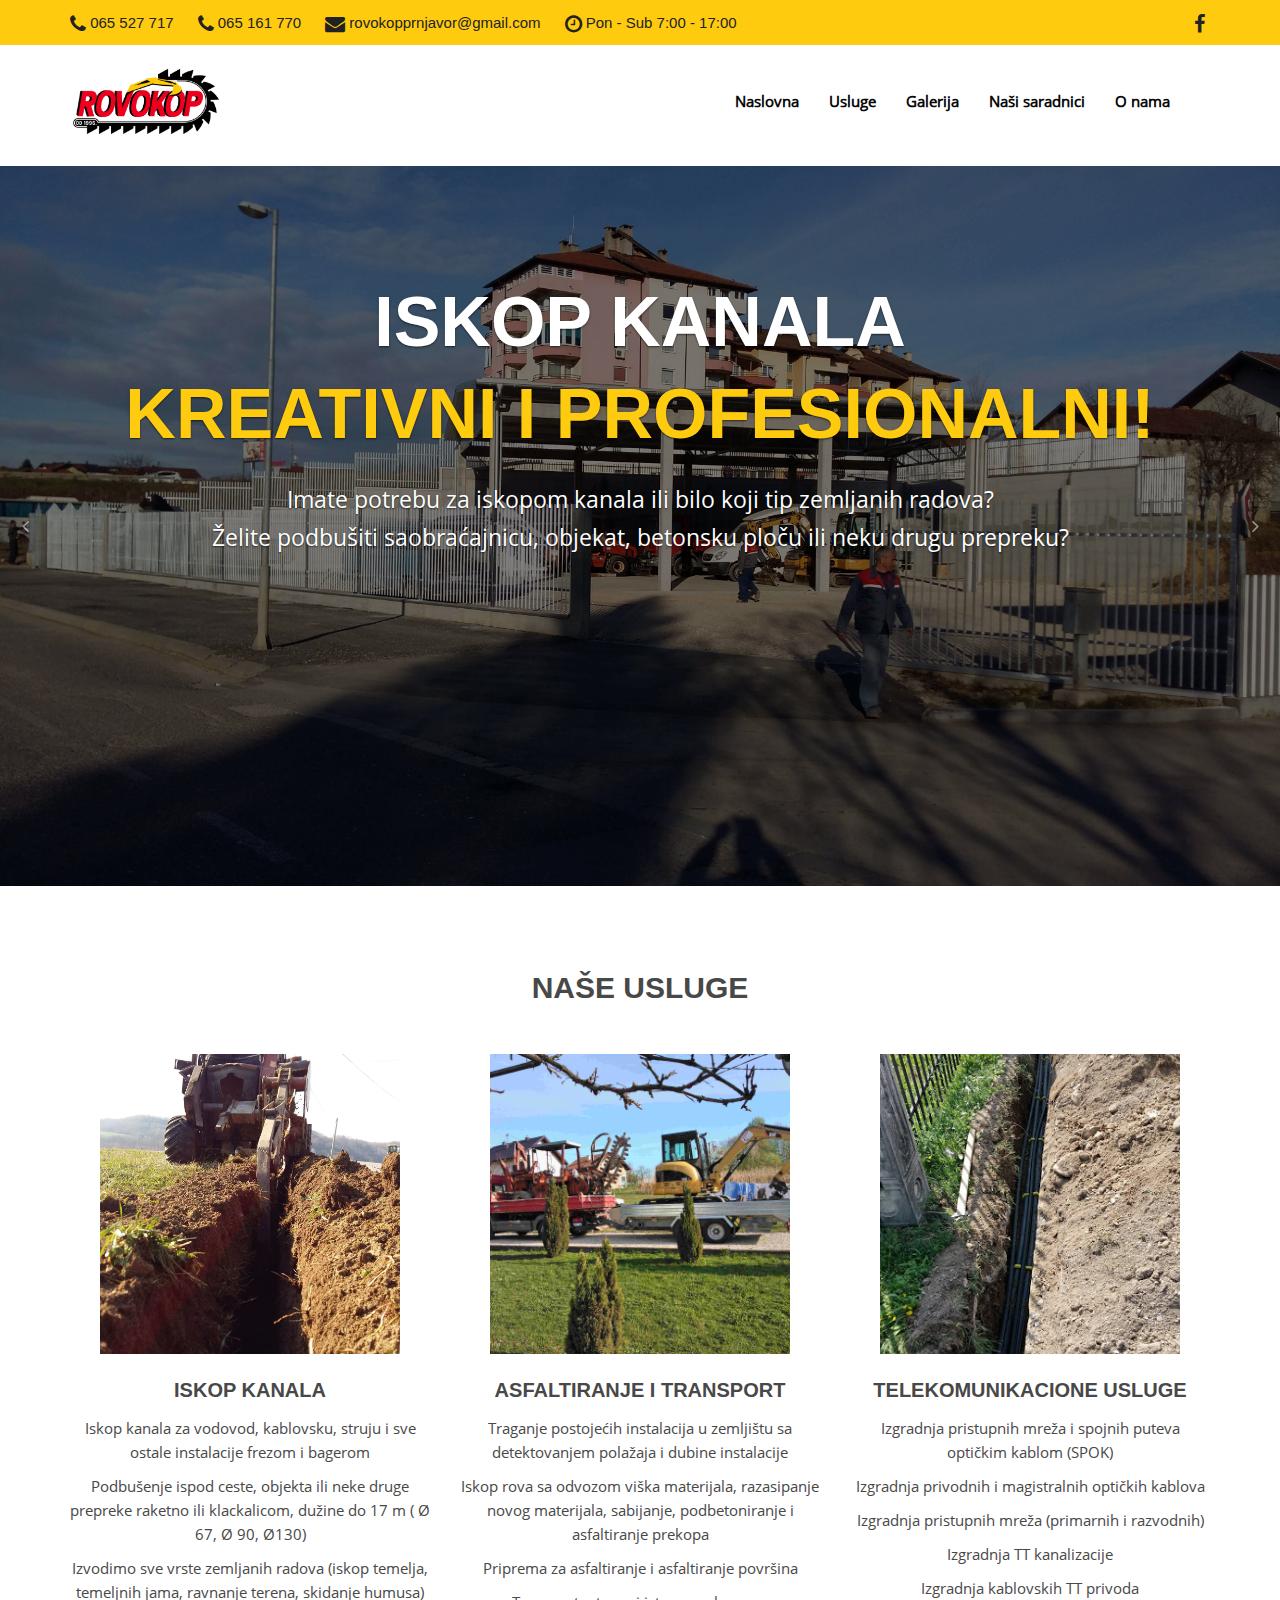
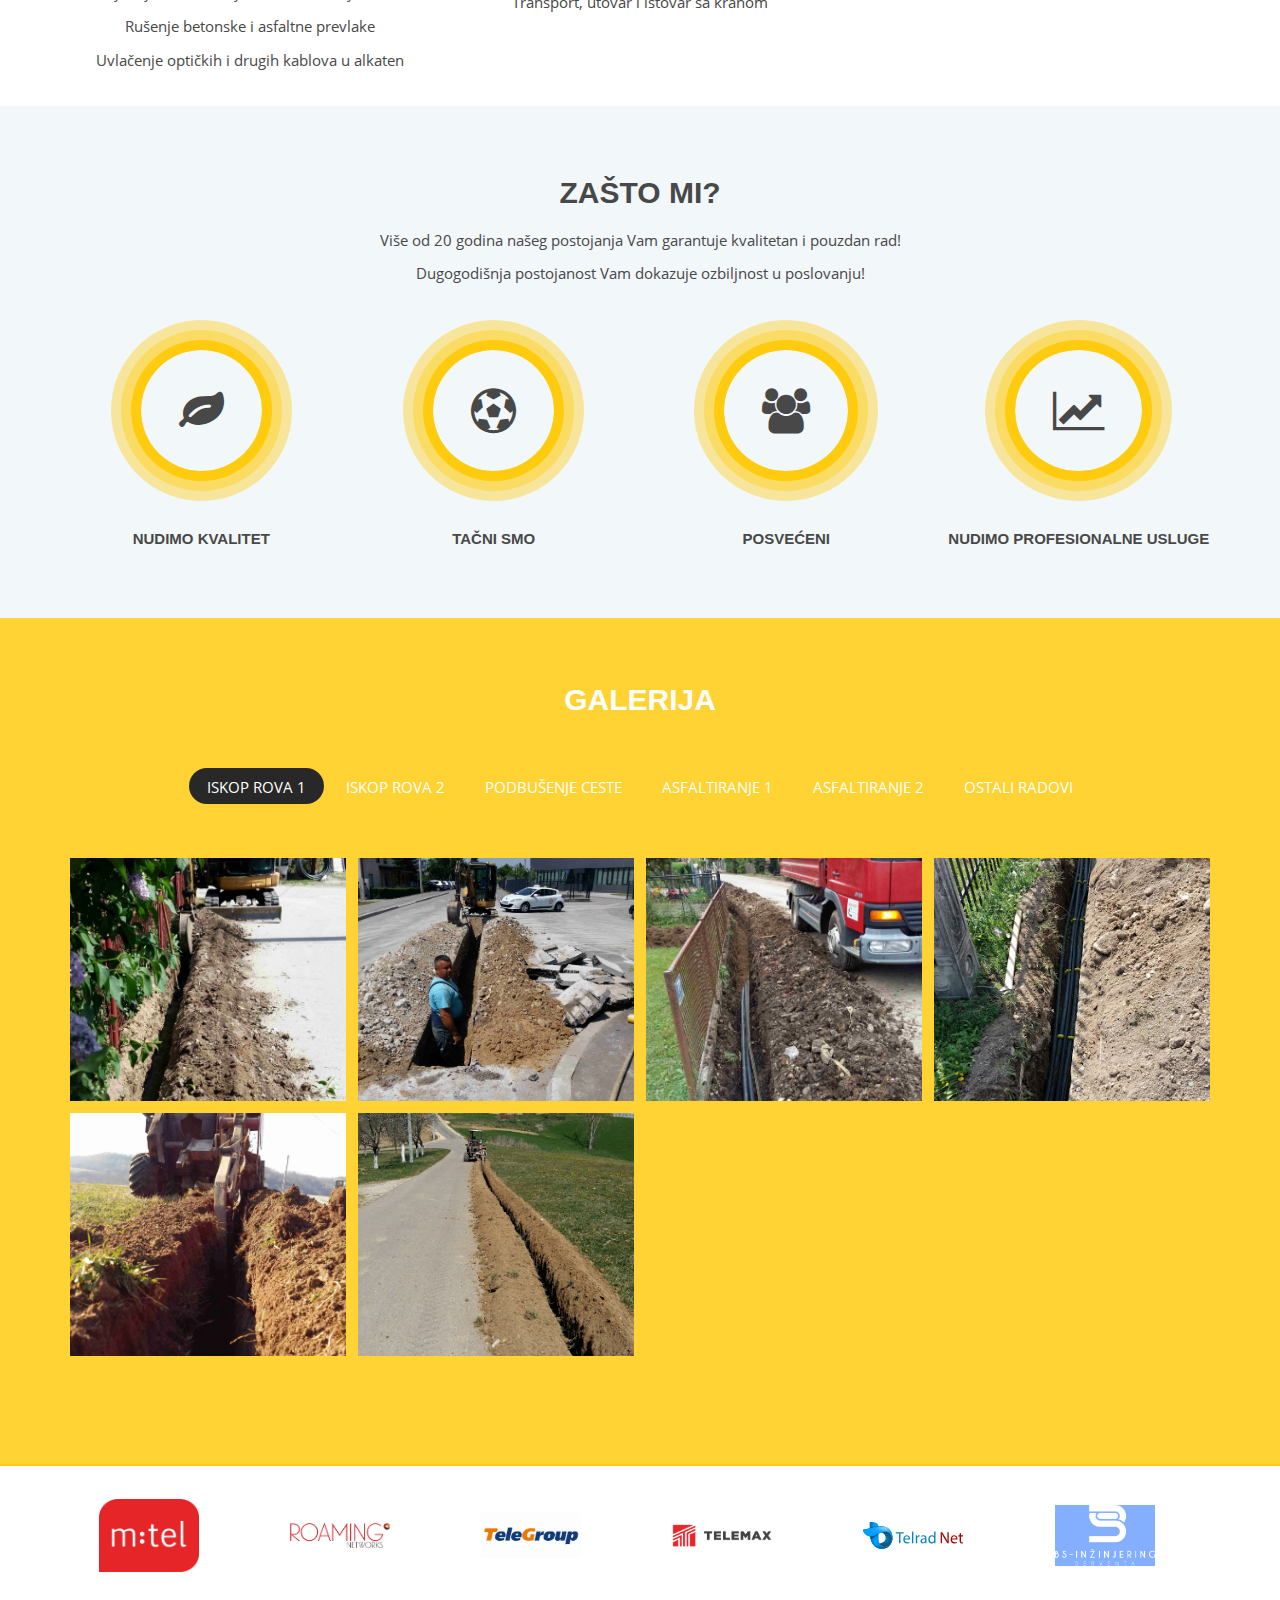
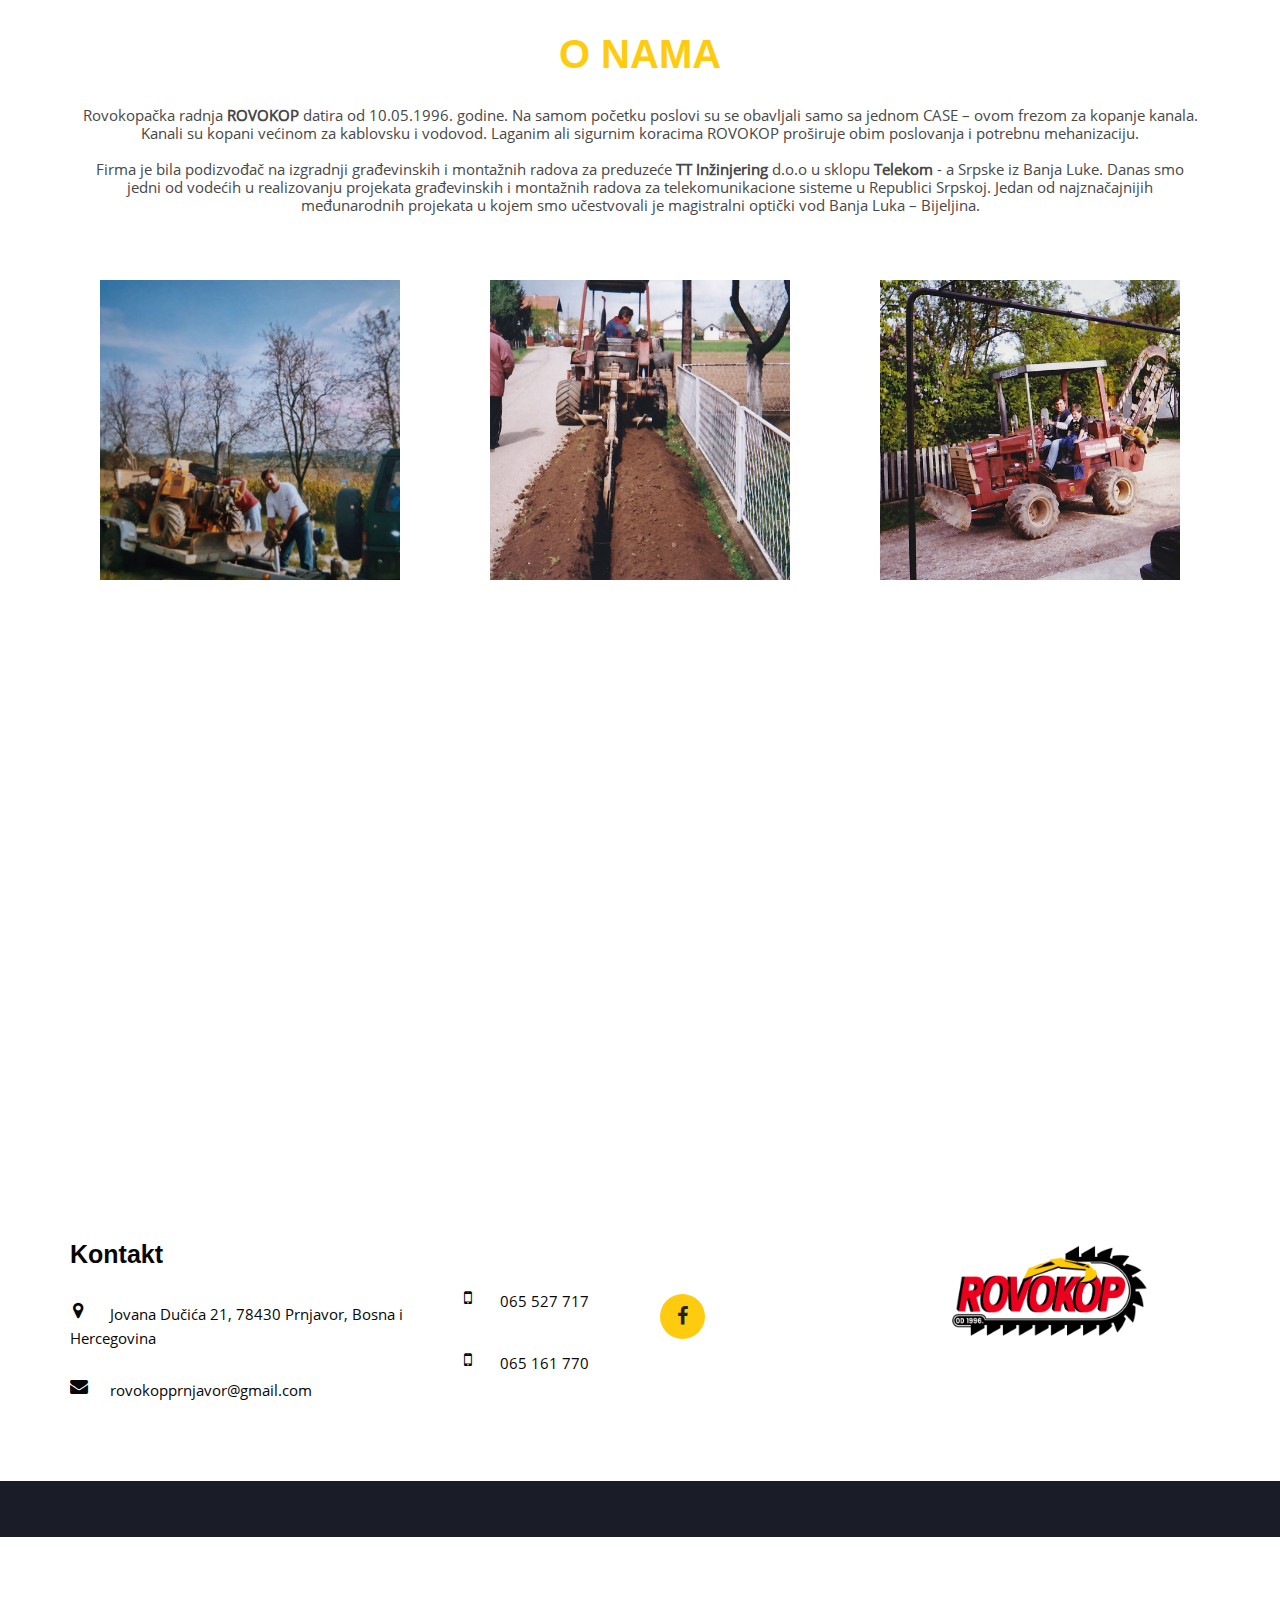
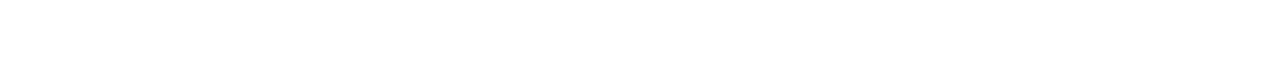
<file: Index.html>
﻿<!DOCTYPE html>
<!--[if IE 8]> <html lang="en" class="ie8"> <![endif]-->
<!--[if !IE]><!-->
<html lang="en">
  <!--<![endif]-->
  <head>
    <meta charset="utf-8" />

    <link rel="shortcut icon" href="./images/logo.ico" />

    <title>Rovokop</title>
    <!-- Mobile Specific Meta -->
    <meta
      name="viewport"
      content="width=device-width, initial-scale=1, maximum-scale=1"
    />
    <!-- Custom Fonts -->
    <link rel="stylesheet" href="./custom-font/fonts.css" />
    <!-- Bootstrap -->
    <link rel="stylesheet" href="./css/bootstrap.min.css" />
    <!-- Font Awesome -->
    <link rel="stylesheet" href="./css/font-awesome.min.css" />
    <!-- Bootsnav -->
    <link rel="stylesheet" href="./css/bootsnav.css" />
    <!-- Fancybox -->
    <link
      rel="stylesheet"
      type="text/css"
      href="./css/jquery.fancybox.css?v=2.1.5"
      media="screen"
    />
    <!-- Custom stylesheet -->
    <link rel="stylesheet" href="./css/custom.css" />
    <!--[if lt IE 9]>
      <script src="http://html5shim.googlecode.com/svn/trunk/html5.js"></script>
    <![endif]-->
  </head>
  <body>
    <!-- Preloader -->

    <div id="loading">
      <div id="loading-center">
        <div id="loading-center-absolute">
          <div class="object"></div>
          <div class="object"></div>
          <div class="object"></div>
          <div class="object"></div>
          <div class="object"></div>
          <div class="object"></div>
          <div class="object"></div>
          <div class="object"></div>
          <div class="object"></div>
          <div class="object"></div>
        </div>
      </div>
    </div>

    <!--End off Preloader -->
    <!-- Header -->
    <header>
      <!-- Top Navbar -->
      <div class="top_nav">
        <div class="container">
          <ul class="list-inline info">
            <li>
              <a href="tel: +38765527717"
                ><span class="fa fa-phone"></span> 065 527 717</a
              >
            </li>
            <li>
              <a href="tel: +38765161770"
                ><span class="fa fa-phone"></span> 065 161 770</a
              >
            </li>
            <li>
              <a href="mailto: rovokopprnjavor@gmail.com"
                ><span class="fa fa-envelope"></span>
                rovokopprnjavor@gmail.com</a
              >
            </li>
            <li>
              <a href="#"
                ><span class="fa fa-clock-o"></span> Pon - Sub 7:00 - 17:00</a
              >
            </li>
          </ul>
          <ul class="list-inline social_icon">
            <li>
              <a href="https://www.facebook.com/ROVOKOP"
                ><span class="fa fa-facebook"></span
              ></a>
            </li>
          </ul>
        </div>
      </div>

      <!-- Navbar -->
      <nav class="navbar bootsnav">
        <div class="container">
          <!-- Header Navigation -->
          <div class="navbar-header">
            <button
              type="button"
              class="navbar-toggle"
              data-toggle="collapse"
              data-target="#navbar-menu"
            >
              <i class="fa fa-bars fa-md"> <b>Meni</b></i>
            </button>
            <a class="navbar-brand" href=""
              ><img class="logo" src="./images/logo.png" alt=""
            /></a>
          </div>
          <!-- Navigation -->
          <div class="collapse navbar-collapse" id="navbar-menu">
            <ul class="nav navbar-nav menu">
              <li><a href="">Naslovna</a></li>
              <li><a href="#services">Usluge</a></li>
              <li><a href="#portfolio">Galerija</a></li>
              <li><a href="#testimonial">Naši saradnici</a></li>
              <li><a href="#about">O nama</a></li>
            </ul>
          </div>
        </div>
      </nav>
    </header>
    <!-- Header end -->

    <!-- Home Carousel -->
    <section id="home" class="parallax first-section">
      <!-- Carousel -->
      <div id="carousel" class="carousel slide" data-ride="carousel">
        <!-- Carousel-inner -->
        <div class="carousel-inner" role="listbox">
          <div class="item active">
            <img
              src="./images/slider_img.jpg"
              alt="Construction"
              height="550"
              style="object-fit: cover"
            />
            <div class="overlay text-center">
              <div class="carousel-caption">
                <h3></h3>
                <h1>Iskop kanala</h1>
                <h1 class="second_heading">Kreativni i Profesionalni!</h1>
                <p>
                  Imate potrebu za iskopom kanala ili bilo koji tip zemljanih
                  radova?
                </p>
                <p>
                  Želite podbušiti saobraćajnicu, objekat, betonsku ploču ili
                  neku drugu prepreku?
                </p>
              </div>
            </div>
          </div>
          <div class="item">
            <img
              src="./images/slider_img2.jpg"
              alt="Construction"
              height="550"
              style="object-fit: cover"
            />
            <div class="overlay">
              <div class="carousel-caption">
                <h3></h3>
                <h1>Asfaltiranje i transport</h1>
                <h1 class="second_heading">Posvećeni klijentima!</h1>
                <p>Uz povoljne cijene, ROVOKOP je idealno rješenje za Vas!</p>
                <p>Kontaktirajte nas i uvjerite se!</p>
              </div>
            </div>
          </div>
          <div class="item">
            <img
              src="./images/slider_img3.jpg"
              alt="Construction"
              height="550"
              style="object-fit: cover"
            />
            <div class="overlay">
              <div class="carousel-caption">
                <h3></h3>
                <h1>Telekomunikacione usluge</h1>
                <h1 class="second_heading">Imamo Iskustva!</h1>
                <p>
                  Više od 20 godina našeg postojanja Vam garantuje kvalitetan i
                  pouzdan rad!
                </p>
                <p>
                  Dugogodišnja postojanost Vam dokazuje ozbiljnost u poslovanju!
                </p>
              </div>
            </div>
          </div>
        </div>
        <!-- Carousel-inner end -->
        <!-- Controls -->
        <a
          class="left carousel-control"
          href="#carousel"
          role="button"
          data-slide="prev"
        >
          <span class="fa fa-angle-left" aria-hidden="true"></span>
          <span class="sr-only">Previous</span>
        </a>
        <a
          class="right carousel-control"
          href="#carousel"
          role="button"
          data-slide="next"
        >
          <span class="fa fa-angle-right" aria-hidden="true"></span>
          <span class="sr-only">Next</span>
        </a>
      </div>
      <!-- Carousel end-->
    </section>

    <!-- Services -->
    <section id="services">
      <div class="container">
        <h2>Naše usluge</h2>
        <div class="row">
          <div class="col-md-4">
            <div class="service_item">
              <img src="./images/service_img1.jpg" alt="Our Services" />
              <h3>Iskop kanala</h3>
              <p>
                Iskop kanala za vodovod, kablovsku, struju i sve ostale
                instalacije frezom i bagerom
              </p>
              <p>
                Podbušenje ispod ceste, objekta ili neke druge prepreke raketno
                ili klackalicom, dužine do 17 m ( Ø 67, Ø 90, Ø130)
              </p>
              <p>
                Izvodimo sve vrste zemljanih radova (iskop temelja, temeljnih
                jama, ravnanje terena, skidanje humusa)
              </p>
              <p>Rušenje betonske i asfaltne prevlake</p>
              <p>Uvlačenje optičkih i drugih kablova u alkaten</p>
            </div>
          </div>
          <div class="col-md-4">
            <div class="service_item">
              <img src="./images/service_img2.jpg" alt="Our Services" />
              <h3>Asfaltiranje i transport</h3>
              <p></p>
              <p>
                Traganje postojećih instalacija u zemljištu sa detektovanjem
                polažaja i dubine instalacije
              </p>
              <p>
                Iskop rova sa odvozom viška materijala, razasipanje novog
                materijala, sabijanje, podbetoniranje i asfaltiranje prekopa
              </p>
              <p>Priprema za asfaltiranje i asfaltiranje površina</p>
              <p>Transport, utovar i istovar sa kranom</p>
            </div>
          </div>
          <div class="col-md-4">
            <div class="service_item">
              <img src="./images/service_img3.jpg" alt="Our Services" />
              <h3>Telekomunikacione usluge</h3>
              <p>
                Izgradnja pristupnih mreža i spojnih puteva optičkim kablom
                (SPOK)
              </p>
              <p>Izgradnja privodnih i magistralnih optičkih kablova</p>
              <p>Izgradnja pristupnih mreža (primarnih i razvodnih)</p>

              <p>Izgradnja TT kanalizacije</p>

              <p>Izgradnja kablovskih TT privoda</p>
            </div>
          </div>
        </div>
      </div>
    </section>
    <br />

    <!-- Why us -->
    <section id="why_us">
      <div class="container text-center">
        <div class="row">
          <div class="col-md-8 col-md-offset-2">
            <div class="head_title">
              <h2>Zašto mi?</h2>
              <p>
                Više od 20 godina našeg postojanja Vam garantuje kvalitetan i
                pouzdan rad!
              </p>
              <p>
                Dugogodišnja postojanost Vam dokazuje ozbiljnost u poslovanju!
              </p>
            </div>
          </div>
        </div>
        <div class="row">
          <div class="col-md-3 col-sm-6 col-lg-3">
            <div class="why_us_item">
              <span class="fa fa-leaf"></span>
              <h4>Nudimo kvalitet</h4>
              <p></p>
            </div>
          </div>
          <div class="col-md-3 col-sm-6 col-lg-3">
            <div class="why_us_item">
              <span class="fa fa-futbol-o"></span>
              <h4>Tačni smo</h4>
              <p></p>
            </div>
          </div>
          <div class="col-md-3 col-sm-6 col-lg-3">
            <div class="why_us_item">
              <span class="fa fa-group"></span>
              <h4>Posvećeni</h4>
              <p></p>
            </div>
          </div>
          <div class="col-md-3 col-sm-6 col-lg-3">
            <div class="why_us_item">
              <span class="fa fa-line-chart"></span>
              <h4>Nudimo profesionalne usluge</h4>
              <p></p>
            </div>
          </div>
        </div>
      </div>
    </section>

    <!-- Portfolio -->
    <section id="portfolio">
      <div class="container portfolio_area text-center">
        <h2>Galerija</h2>
        <p></p>

        <div id="filters">
          <button
            class="button is-checked"
            id="gallery_filter"
            data-filter=".iskoprova1"
          >
            Iskop rova 1
          </button>
          <button class="button" data-filter=".iskoprova2">Iskop rova 2</button>
          <button class="button" data-filter=".podbusenjeceste">
            Podbušenje ceste
          </button>
          <button class="button" data-filter=".asfaltiranje">
            Asfaltiranje 1
          </button>
          <button class="button" data-filter=".asfaltiranje1">
            Asfaltiranje 2
          </button>
          <button class="button" data-filter=".ostaliradovi">
            Ostali radovi
          </button>
        </div>

        <script>
          function myFunction() {
            document.getElementById("gallery_filter").click(); // Click on the checkbox
          }
          window.onload = myFunction;
        </script>

        <!-- Portfolio grid -->
        <div class="grid">
          <!--iskop rova prvi dio-->
          <div class="grid-sizer"></div>
          <div class="grid-item iskoprova1">
            <img alt="" src="./images/iskoprovaprvidio/1.jpg" loading="lazy" />
            <div class="portfolio_hover_area">
              <a
                class="fancybox"
                href="./images/iskoprovaprvidio/1.jpg"
                data-fancybox-group="gallery"
                title=""
                ><span class="fa fa-search"></span
              ></a>
            </div>
          </div>

          <div class="grid-item iskoprova1">
            <img alt="" src="./images/iskoprovaprvidio/2.jpg" loading="lazy" />
            <div class="portfolio_hover_area">
              <a
                class="fancybox"
                href="./images/iskoprovaprvidio/2.jpg"
                data-fancybox-group="gallery"
                title=""
                ><span class="fa fa-search"></span
              ></a>
            </div>
          </div>

          <div class="grid-item iskoprova1">
            <img alt="" src="./images/iskoprovaprvidio/3.jpg" loading="lazy" />
            <div class="portfolio_hover_area">
              <a
                class="fancybox"
                href="./images/iskoprovaprvidio/3.jpg"
                data-fancybox-group="gallery"
                title=""
                ><span class="fa fa-search"></span
              ></a>
            </div>
          </div>

          <div class="grid-item iskoprova1">
            <img alt="" src="./images/iskoprovaprvidio/4.jpg" loading="lazy" />
            <div class="portfolio_hover_area">
              <a
                class="fancybox"
                href="./images/iskoprovaprvidio/4.jpg"
                data-fancybox-group="gallery"
                title=""
                ><span class="fa fa-search"></span
              ></a>
            </div>
          </div>

          <div class="grid-item iskoprova1">
            <img alt="" src="./images/iskoprovaprvidio/5.jpg" loading="lazy" />
            <div class="portfolio_hover_area">
              <a
                class="fancybox"
                href="./images/iskoprovaprvidio/5.jpg"
                data-fancybox-group="gallery"
                title=""
                ><span class="fa fa-search"></span
              ></a>
            </div>
          </div>
          <div class="grid-item iskoprova1">
            <img alt="" src="./images/iskoprovaprvidio/6.jpg" loading="lazy" />
            <div class="portfolio_hover_area">
              <a
                class="fancybox"
                href="./images/iskoprovaprvidio/6.jpg"
                data-fancybox-group="gallery"
                title=""
                ><span class="fa fa-search"></span
              ></a>
            </div>
          </div>
          <!--iskop rova prvi dio zavrsava-->
          <!--iskop rova drugi dio-->
          <div class="grid-sizer"></div>
          <div class="grid-item iskoprova2">
            <img
              alt=""
              src="./images/iskoprovadrugidio/1.jpg"
              loading="lazy"
            />
            <div class="portfolio_hover_area">
              <a
                class="fancybox"
                href="./images/iskoprovadrugidio/1.jpg"
                data-fancybox-group="gallery"
                title=""
                ><span class="fa fa-search"></span
              ></a>
            </div>
          </div>
          <div class="grid-item iskoprova2">
            <img
              alt=""
              src="./images/iskoprovadrugidio/2.jpg"
              loading="lazy"
            />
            <div class="portfolio_hover_area">
              <a
                class="fancybox"
                href="./images/iskoprovadrugidio/2.jpg"
                data-fancybox-group="gallery"
                title=""
                ><span class="fa fa-search"></span
              ></a>
            </div>
          </div>

          <div class="grid-item iskoprova2">
            <img
              alt=""
              src="./images/iskoprovadrugidio/3.jpg"
              loading="lazy"
            />
            <div class="portfolio_hover_area">
              <a
                class="fancybox"
                href="./images/iskoprovadrugidio/3.jpg"
                data-fancybox-group="gallery"
                title=""
                ><span class="fa fa-search"></span
              ></a>
            </div>
          </div>

          <div class="grid-item iskoprova2">
            <img
              alt=""
              src="./images/iskoprovadrugidio/4.jpg"
              loading="lazy"
            />
            <div class="portfolio_hover_area">
              <a
                class="fancybox"
                href="./images/iskoprovadrugidio/4.jpg"
                data-fancybox-group="gallery"
                title=""
                ><span class="fa fa-search"></span
              ></a>
            </div>
          </div>

          <div class="grid-item iskoprova2">
            <img
              alt=""
              src="./images/iskoprovadrugidio/5.jpg"
              loading="lazy"
            />
            <div class="portfolio_hover_area">
              <a
                class="fancybox"
                href="./images/iskoprovadrugidio/5.jpg"
                data-fancybox-group="gallery"
                title=""
                ><span class="fa fa-search"></span
              ></a>
            </div>
          </div>
          <div class="grid-item iskoprova2">
            <img alt="" src="./images/iskoprovaprvidio/6.jpg" loading="lazy" />
            <div class="portfolio_hover_area">
              <a
                class="fancybox"
                href="./images/iskoprovadrugidio/6.jpg"
                data-fancybox-group="gallery"
                title=""
                ><span class="fa fa-search"></span
              ></a>
            </div>
          </div>
          <!--iskop rova drugi dio zavrsava-->
          <!--podbusenje pocinje-->
          <div class="grid-item podbusenjeceste">
            <img alt="" src="./images/podbusenje_ceste1.jpg" loading="lazy" />
            <div class="portfolio_hover_area">
              <a
                class="fancybox"
                href="./images/podbusenje_ceste1.jpg"
                data-fancybox-group="gallery"
                title=""
                ><span class="fa fa-search"></span
              ></a>
            </div>
          </div>

          <div class="grid-item podbusenjeceste">
            <img alt="" src="./images/podbusenje_ceste2.jpg" />
            <div class="portfolio_hover_area">
              <a
                class="fancybox"
                href="./images/podbusenje_ceste2.jpg"
                data-fancybox-group="gallery"
                title=""
                ><span class="fa fa-search"></span
              ></a>
            </div>
          </div>
          <div class="grid-item podbusenjeceste"></div>
          <div class="grid-item podbusenjeceste"></div>
          <div class="grid-item podbusenjeceste"></div>
          <!--podbusenje zavrsava-->
          <!--asfaltiranje pocinje-->
          <div class="grid-item asfaltiranje">
            <img alt="" src="./images/asfaltiranje/1.jpg" loading="lazy" />
            <div class="portfolio_hover_area">
              <a
                class="fancybox"
                href="./images/asfaltiranje/1.jpg"
                data-fancybox-group="gallery"
                title=""
                ><span class="fa fa-search"></span
              ></a>
            </div>
          </div>

          <div class="grid-item asfaltiranje">
            <img alt="" src="./images/asfaltiranje/2.jpg" loading="lazy" />
            <div class="portfolio_hover_area">
              <a
                class="fancybox"
                href="./images/asfaltiranje/2.jpg"
                data-fancybox-group="gallery"
                title=""
                ><span class="fa fa-search"></span
              ></a>
            </div>
          </div>
          <div class="grid-item asfaltiranje">
            <img alt="" src="./images/asfaltiranje/3.jpg" loading="lazy" />
            <div class="portfolio_hover_area">
              <a
                class="fancybox"
                href="./images/asfaltiranje/3.jpg"
                data-fancybox-group="gallery"
                title=""
                ><span class="fa fa-search"></span
              ></a>
            </div>
          </div>

          <div class="grid-item asfaltiranje">
            <img alt="" src="./images/asfaltiranje/4.jpg" loading="lazy" />
            <div class="portfolio_hover_area">
              <a
                class="fancybox"
                href="./images/asfaltiranje/4.jpg"
                data-fancybox-group="gallery"
                title=""
                ><span class="fa fa-search"></span
              ></a>
            </div>
          </div>
          <div class="grid-item asfaltiranje">
            <img alt="" src="./images/asfaltiranje/5.jpg" loading="lazy" />
            <div class="portfolio_hover_area">
              <a
                class="fancybox"
                href="./images/asfaltiranje/5.jpg"
                data-fancybox-group="gallery"
                title=""
                ><span class="fa fa-search"></span
              ></a>
            </div>
          </div>

          <div class="grid-item asfaltiranje">
            <img alt="" src="./images/asfaltiranje/6.jpg" loading="lazy" />
            <div class="portfolio_hover_area">
              <a
                class="fancybox"
                href="./images/asfaltiranje/6.jpg"
                data-fancybox-group="gallery"
                title=""
                ><span class="fa fa-search"></span
              ></a>
            </div>
          </div>
          <div class="grid-item asfaltiranje">
            <img alt="" src="./images/asfaltiranje/7.jpg" loading="lazy" />
            <div class="portfolio_hover_area">
              <a
                class="fancybox"
                href="./images/asfaltiranje/7.jpg"
                data-fancybox-group="gallery"
                title=""
                ><span class="fa fa-search"></span
              ></a>
            </div>
          </div>

          <div class="grid-item asfaltiranje1">
            <img
              alt=""
              src="./images/asfaltiranje1/asfaltiranje_nova1.jpg"
              loading="lazy"
            />
            <div class="portfolio_hover_area">
              <a
                class="fancybox"
                href="./images/asfaltiranje1/asfaltiranje_nova1.jpg"
                data-fancybox-group="gallery"
                title=""
                ><span class="fa fa-search"></span
              ></a>
            </div>
          </div>

          <div class="grid-item asfaltiranje1">
            <img
              alt=""
              src="./images/asfaltiranje1/asfaltiranje_nova2.jpg"
              loading="lazy"
            />
            <div class="portfolio_hover_area">
              <a
                class="fancybox"
                href="./images/asfaltiranje1/asfaltiranje_nova2.jpg"
                data-fancybox-group="gallery"
                title=""
                ><span class="fa fa-search"></span
              ></a>
            </div>
          </div>
          <div class="grid-item asfaltiranje1"></div>
          <div class="grid-item asfaltiranje1"></div>
          <div class="grid-item asfaltiranje1"></div>
          <!--asfaltiranje zavrsava-->
          <!--ostali radovi-->
          <div class="grid-item ostaliradovi">
            <img alt="" src="./images/ostaliradovi/1.jpg" loading="lazy" />
            <div class="portfolio_hover_area">
              <a
                class="fancybox"
                href="./images/ostaliradovi/1.jpg"
                data-fancybox-group="gallery"
                title=""
                ><span class="fa fa-search"></span
              ></a>
            </div>
          </div>
          <div class="grid-item ostaliradovi">
            <img alt="" src="./images/ostaliradovi/3.jpg" loading="lazy" />
            <div class="portfolio_hover_area">
              <a
                class="fancybox"
                href="./images/ostaliradovi/3.jpg"
                data-fancybox-group="gallery"
                title=""
                ><span class="fa fa-search"></span
              ></a>
            </div>
          </div>

          <div class="grid-item ostaliradovi">
            <img alt="" src="./images/ostaliradovi/4.jpg" loading="lazy" />
            <div class="portfolio_hover_area">
              <a
                class="fancybox"
                href="./images/ostaliradovi/4.jpg"
                data-fancybox-group="gallery"
                title=""
                ><span class="fa fa-search"></span
              ></a>
            </div>
          </div>
          <div class="grid-item ostaliradovi">
            <img alt="" src="./images/ostaliradovi/5.jpg" loading="lazy" />
            <div class="portfolio_hover_area">
              <a
                class="fancybox"
                href="./images/ostaliradovi/5.jpg"
                data-fancybox-group="gallery"
                title=""
                ><span class="fa fa-search"></span
              ></a>
            </div>
          </div>

          <div class="grid-item ostaliradovi">
            <img alt="" src="./images/ostaliradovi/6.jpg" loading="lazy" />
            <div class="portfolio_hover_area">
              <a
                class="fancybox"
                href="./images/ostaliradovi/6.jpg"
                data-fancybox-group="gallery"
                title=""
                ><span class="fa fa-search"></span
              ></a>
            </div>
          </div>
          <div class="grid-item ostaliradovi">
            <img alt="" src="./images/ostaliradovi/7.jpg" loading="lazy" />
            <div class="portfolio_hover_area">
              <a
                class="fancybox"
                href="./images/ostaliradovi/7.jpg"
                data-fancybox-group="gallery"
                title=""
                ><span class="fa fa-search"></span
              ></a>
            </div>
          </div>
          <div class="grid-item ostaliradovi">
            <img alt="" src="./images/ostaliradovi/8.jpg" loading="lazy" />
            <div class="portfolio_hover_area">
              <a
                class="fancybox"
                href="./images/ostaliradovi/8.jpg"
                data-fancybox-group="gallery"
                title=""
                ><span class="fa fa-search"></span
              ></a>
            </div>
          </div>
          <div class="grid-item ostaliradovi">
            <img alt="" src="./images/ostaliradovi/9.jpg" loading="lazy" />
            <div class="portfolio_hover_area">
              <a
                class="fancybox"
                href="./images/ostaliradovi/9.jpg"
                data-fancybox-group="gallery"
                title=""
                ><span class="fa fa-search"></span
              ></a>
            </div>
          </div>
          <!--ostali radovi zavrsava-->
        </div>
        <!-- Portfolio grid end -->
      </div>
    </section>

    <!-- Testimonial -->
    <section id="testimonial">
      <!-- Carousel -->
      <div id="carousel1" class="carousel slide" data-ride="carousel">
        <!-- Carousel-inner -->
        <div class="carousel-inner" role="listbox">
          <div class="item active saradnici">
            <div class="container">
              <div class="row">
                <div class="col-sm-2 bla">
                  <img src="./images/logos/mtel_logo.png" />
                </div>
                <div class="col-sm-2 bla">
                  <img src="./images/logos/roamingnetworkslogo.png" />
                </div>
                <div class="col-sm-2 bla">
                  <img src="./images/logos/telegroup_logo.jpg" />
                </div>
                <div class="col-sm-2 bla">
                  <img src="./images/logos/telemax-logo-final.png" />
                </div>
                <div class="col-sm-2 bla">
                  <img src="./images/logos/telradLogoFull.svg" />
                </div>
                <div class="col-sm-2 bla">
                  <img src="./images/logos/bs_inzinjering_logo.png" />
                </div>
              </div>
            </div>
          </div>
          <div class="item saradnici">
            <div class="container">
              <div class="row">
                <div class="col-sm-2 bla">
                  <img src="./images/logos/koming_pro_logo.png" />
                </div>
                <div class="col-sm-2 bla">
                  <img src="./images/logos/konekta_inz_logo.png" />
                </div>
                <div class="col-sm-2 bla">
                  <img src="./images/logos/terclogoo.png" />
                </div>
                <div class="col-sm-2 bla">
                  <img src="./images/logos/optinet_logo.jpg" />
                </div>
                <div class="col-sm-2 bla">
                  <img src="./images/logos/blicnet_logo.png" />
                </div>
                <div class="col-sm-2 bla">
                  <img src="./images/logos/kpvodovod_logo.png" />
                </div>
              </div>
            </div>
          </div>
          <div class="item saradnici">
            <div class="container">
              <div class="row">
                <div class="col-sm-2 bla">
                  <img src="./images/logos/komunalac_derventa_logo.png" />
                </div>
                <div class="col-sm-2 bla">
                  <img src="./images/logos/hidroinzenjeringlogo.png" />
                </div>
                <div class="col-sm-2 bla">
                  <img src="./images/logos/hidrokop_logo.png" />
                </div>
                <div class="col-sm-2 bla mgming">
                  <img src="./images/logos/LOGO-MG-MIND.png" />
                </div>
                <div class="col-sm-2 bla">
                  <img src="./images/logos/bobas-logo-280x120.jpg" />
                </div>
                <div class="col-sm-2 bla">
                  <img src="./images/logos/Untitled.png" />
                </div>
              </div>
            </div>
          </div>
        </div>
        <!-- Carousel-inner end -->
        <!-- Controls -->
        <a
          class="left carousel-control"
          href="#carousel"
          role="button"
          data-slide="prev"
          hidden
        >
        </a>
        <a
          class="right carousel-control"
          href="#carousel"
          role="button"
          data-slide="next"
          hidden
        >
        </a>
      </div>
    </section>

    <!-- About -->
    <section id="about">
      <div class="container about_bg">
        <div class="row text-center">
          <div class="about_content">
            <h2 style="margin-top: 20px">O nama</h2>
            <h3></h3>
            <p style="text-align: center">
              Rovokopačka radnja <b>ROVOKOP</b> datira od 10.05.1996. godine. Na
              samom početku poslovi su se obavljali samo sa jednom CASE – ovom
              frezom za kopanje kanala. Kanali su kopani većinom za kablovsku i
              vodovod. Laganim ali sigurnim koracima ROVOKOP proširuje obim
              poslovanja i potrebnu mehanizaciju.
            </p>
            <p style="text-align: center">
              Firma je bila podizvođač na izgradnji građevinskih i montažnih
              radova za preduzeće <b>TT Inžinjering</b> d.o.o u sklopu
              <b>Telekom</b> - a Srpske iz Banja Luke. Danas smo jedni od
              vodećih u realizovanju projekata građevinskih i montažnih radova
              za telekomunikacione sisteme u Republici Srpskoj. Jedan od
              najznačajnijih međunarodnih projekata u kojem smo učestvovali je
              magistralni optički vod Banja Luka – Bijeljina.
            </p>
            <p></p>
          </div>
        </div>
        <br />
        <br />
        <div class="row" style="margin-bottom: 40px">
          <div class="col-md-4">
            <div class="service_item" style="margin-bottom: 40px">
              <img src="./images/o nama/1.jpg" alt="" />
            </div>
          </div>
          <div class="col-md-4">
            <div class="service_item" style="margin-bottom: 40px">
              <img src="./images/o nama/2.jpg" alt="" />
            </div>
          </div>
          <div class="col-md-4">
            <div class="service_item" style="margin-bottom: 40px">
              <img src="./images/o nama/4.jpg" alt="" />
            </div>
          </div>
        </div>
      </div>
    </section>
    <iframe
      src="https://www.google.com/maps/embed?pb=!1m18!1m12!1m3!1d2827.7993476969486!2d17.654809715752204!3d44.86637948115356!2m3!1f0!2f0!3f0!3m2!1i1024!2i768!4f13.1!3m3!1m2!1s0x475dde52a581e281%3A0xff6d9ec1ceb7f7bd!2sJovana%20Du%C4%8Di%C4%87a%2021%2C%20Prnjavor!5e0!3m2!1sen!2sba!4v1586383079774!5m2!1sen!2sba"
      frameborder="0"
      style="border: 0"
      allowfullscreen=""
      aria-hidden="false"
      tabindex="0"
      scrolling="no"
      style="overflow: hidden; width: 100%"
      height="500px"
      width="100%"
    ></iframe>

    <!-- Footer -->
    <footer>
      <!-- Footer top -->
      <div class="container footer_top">
        <div class="row">
          <div class="col-lg-4 col-sm-7">
            <div class="footer_item">
              <h4>Kontakt</h4>
              <ul class="list-unstyled footer_contact">
                <li>
                  <a href=""
                    ><span class="fa fa-map-marker"></span> Jovana Dučića 21,
                    78430 Prnjavor, Bosna i Hercegovina</a
                  >
                </li>
                <li>
                  <a href="mailto: rovokopprnjavor@gmail.com"
                    ><span class="fa fa-envelope"></span>
                    rovokopprnjavor@gmail.com</a
                  >
                </li>
              </ul>
            </div>
          </div>
          <div class="col-lg-2 col-sm-5">
            <br />
            <br />
            <div class="footer_item">
              <ul class="list-unstyled footer_contact">
                <li id="brojevitelefonafooter">
                  <a href="tel: +38765527717"
                    ><span class="fa fa-mobile"></span>
                    <p>065 527 717</p></a
                  >
                </li>
                <li>
                  <a href="tel: +38765161770"
                    ><span class="fa fa-mobile"></span>
                    <p>065 161 770</p></a
                  >
                </li>
              </ul>
            </div>
          </div>
          <div class="col-lg-3 col-sm-5">
            <br /><br /><br /><br />
            <ul class="list-inline footer_social_icon" id="facebookiconfooter">
              <li>
                <a href="https://www.facebook.com/ROVOKOP"
                  ><span class="fa fa-facebook"></span
                ></a>
              </li>
            </ul>
          </div>
          <div class="col-lg-3 col-sm-5">
            <div class="footer_item">
              <img class="logo" src="./images/logo.png" alt="Construction" />
            </div>
          </div>
        </div>
      </div>
      <!-- Footer top end -->
      <!-- Footer bottom -->
      <div class="footer_bottom text-center">
        <p class="wow fadeInRight"></p>
      </div>
      <!-- Footer bottom end -->
    </footer>

    <!-- JavaScript -->
    <script src="./js/jquery-1.12.1.min.js"></script>
    <script src="./js/bootstrap.min.js"></script>

    <!-- Bootsnav js -->
    <script src="./js/bootsnav.js"></script>

    <!-- JS Implementing Plugins -->
    <script src="./js/isotope.js"></script>
    <script src="./js/isotope-active.js"></script>
    <script src="./js/jquery.fancybox.js?v=2.1.5"></script>
    <script src="./js/jquery.scrollUp.min.js"></script>

    <script src="./js/main.js"></script>
  </body>
</html>
</file>
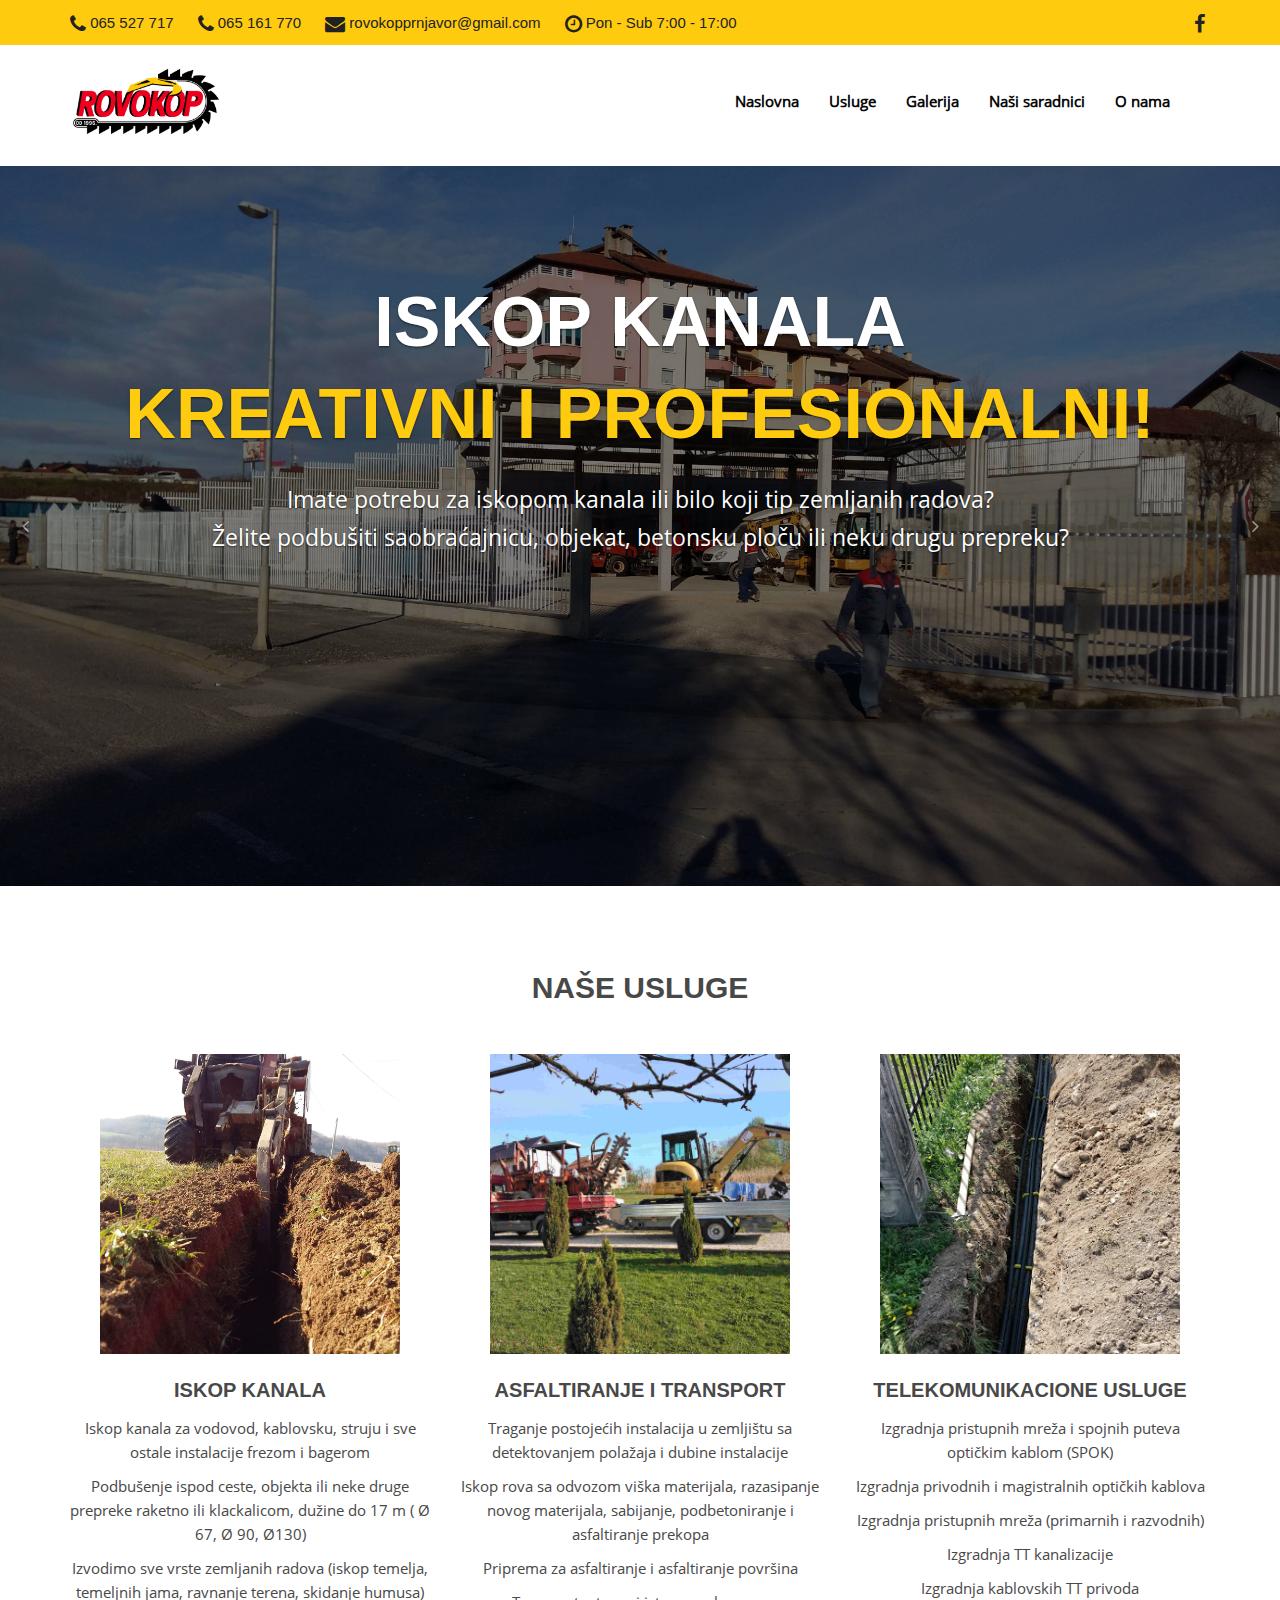
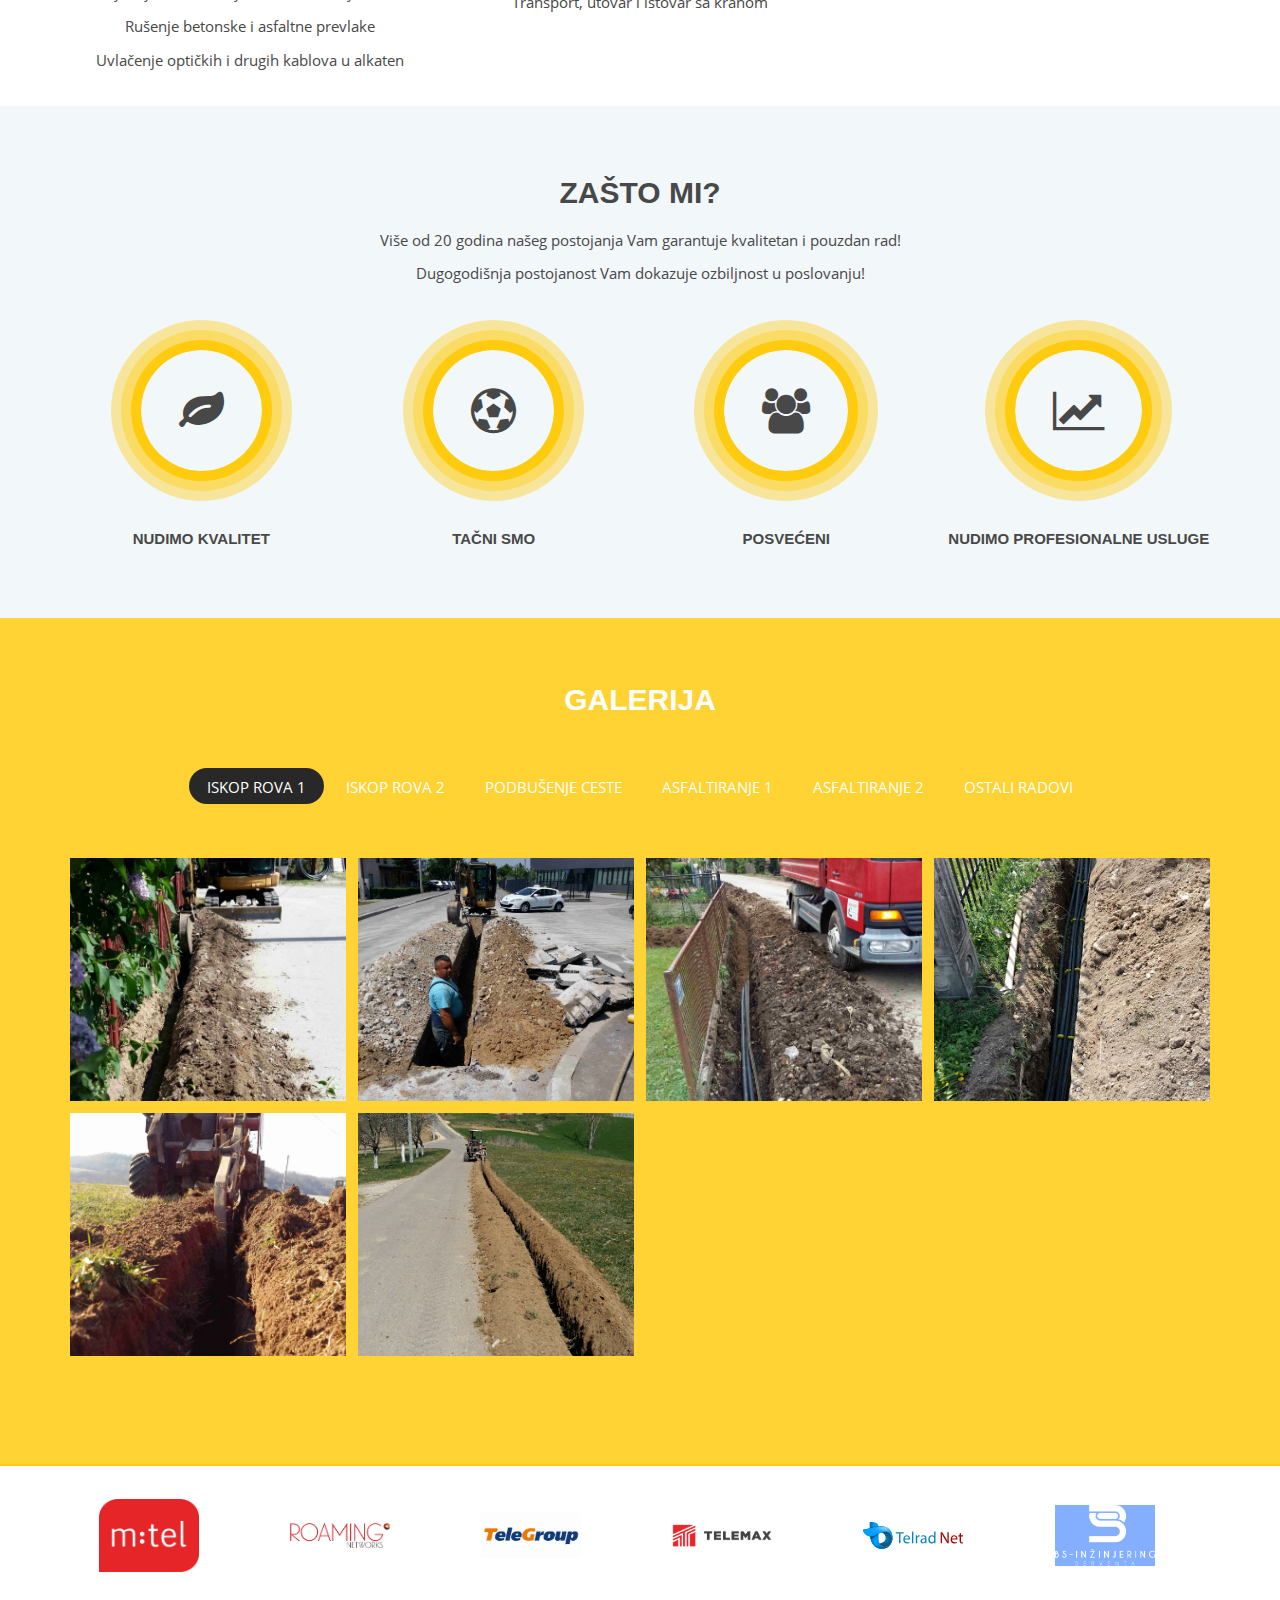
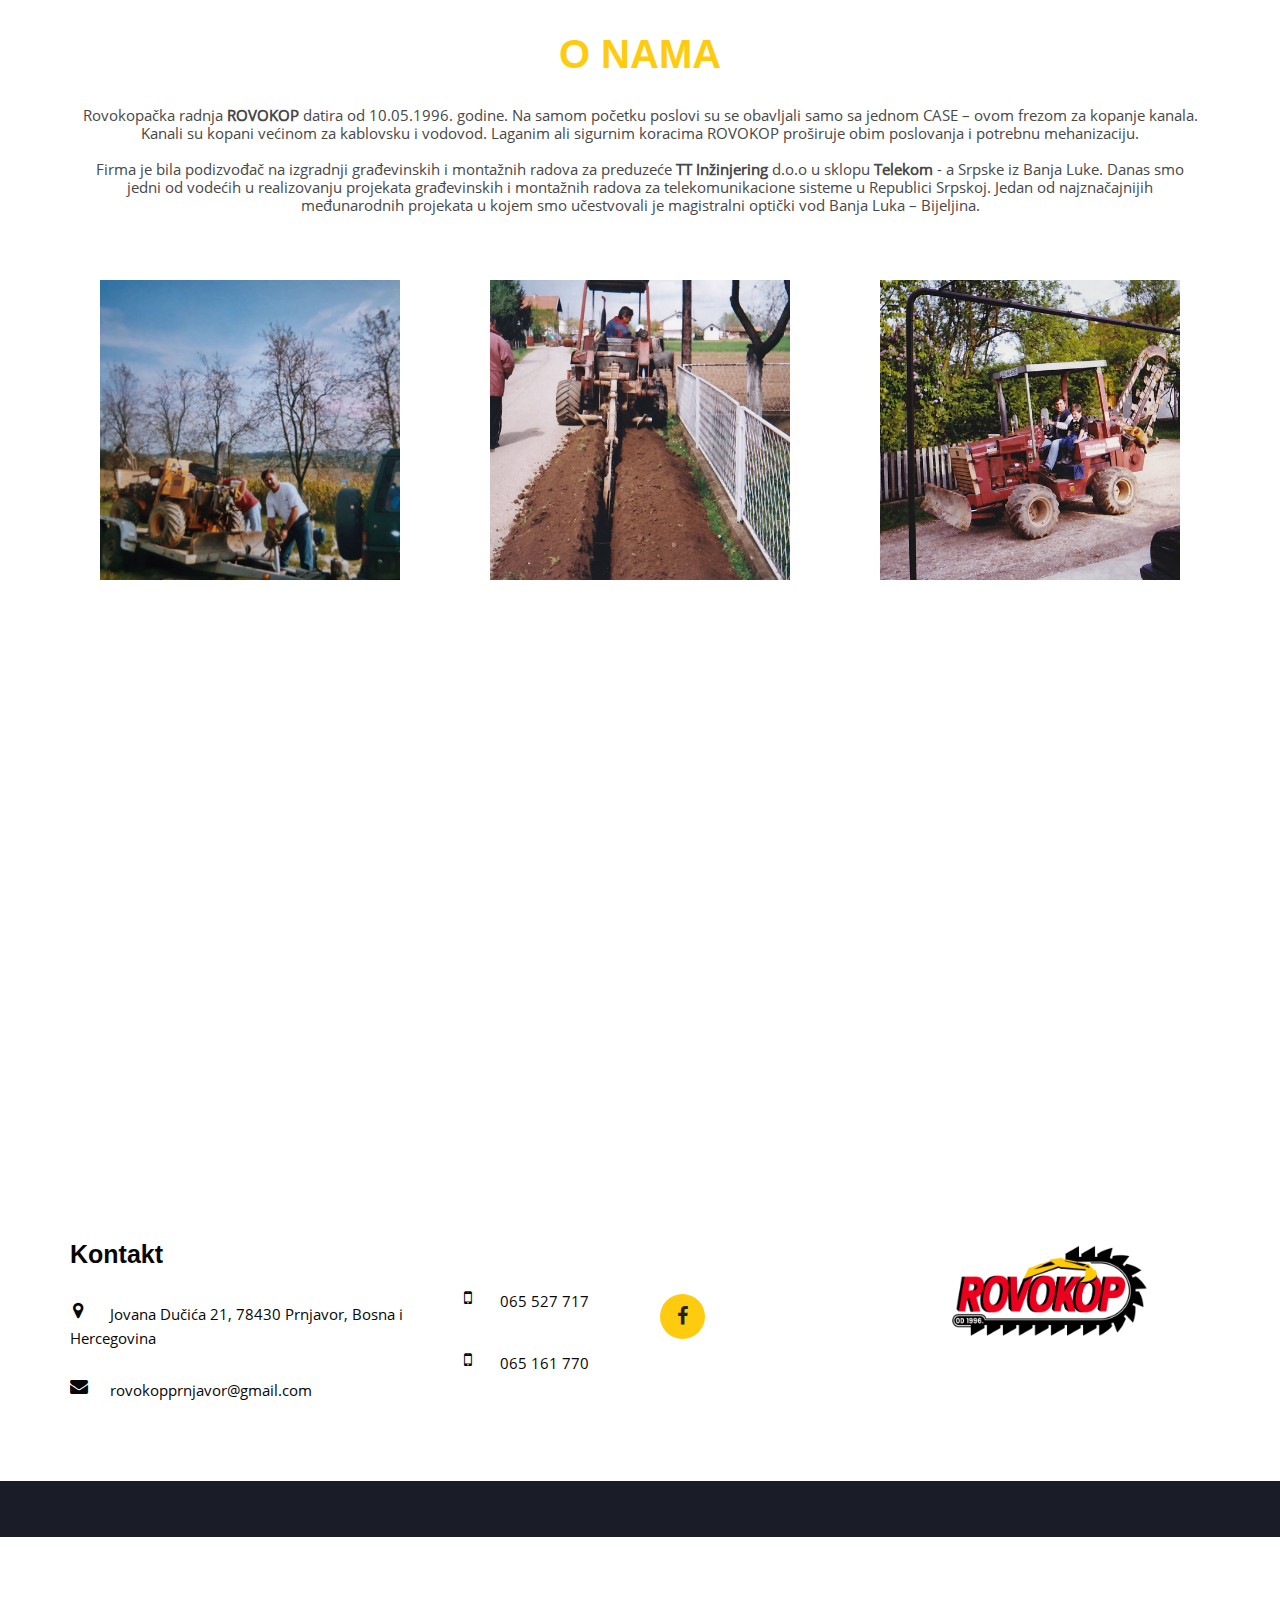
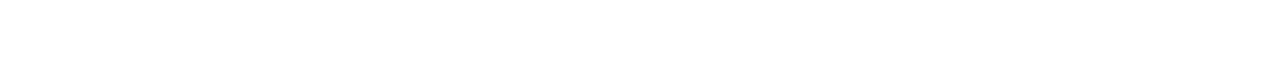
<file: html/Index.html>
﻿<!DOCTYPE html>
<!--[if IE 8]> <html lang="en" class="ie8"> <![endif]-->
<!--[if !IE]><!-->
<html lang="en">
  <!--<![endif]-->
  <head>
    <meta charset="utf-8" />

    <link rel="shortcut icon" href="../images/logo.ico" />

    <title>Rovokop</title>
    <!-- Mobile Specific Meta -->
    <meta
      name="viewport"
      content="width=device-width, initial-scale=1, maximum-scale=1"
    />
    <!-- Custom Fonts -->
    <link rel="stylesheet" href="../custom-font/fonts.css" />
    <!-- Bootstrap -->
    <link rel="stylesheet" href="../css/bootstrap.min.css" />
    <!-- Font Awesome -->
    <link rel="stylesheet" href="../css/font-awesome.min.css" />
    <!-- Bootsnav -->
    <link rel="stylesheet" href="../css/bootsnav.css" />
    <!-- Fancybox -->
    <link
      rel="stylesheet"
      type="text/css"
      href="../css/jquery.fancybox.css?v=2.1.5"
      media="screen"
    />
    <!-- Custom stylesheet -->
    <link rel="stylesheet" href="../css/custom.css" />
    <!--[if lt IE 9]>
      <script src="http://html5shim.googlecode.com/svn/trunk/html5.js"></script>
    <![endif]-->
  </head>
  <body>
    <!-- Preloader -->

    <div id="loading">
      <div id="loading-center">
        <div id="loading-center-absolute">
          <div class="object"></div>
          <div class="object"></div>
          <div class="object"></div>
          <div class="object"></div>
          <div class="object"></div>
          <div class="object"></div>
          <div class="object"></div>
          <div class="object"></div>
          <div class="object"></div>
          <div class="object"></div>
        </div>
      </div>
    </div>

    <!--End off Preloader -->
    <!-- Header -->
    <header>
      <!-- Top Navbar -->
      <div class="top_nav">
        <div class="container">
          <ul class="list-inline info">
            <li>
              <a href="tel: +38765527717"
                ><span class="fa fa-phone"></span> 065 527 717</a
              >
            </li>
            <li>
              <a href="tel: +38765161770"
                ><span class="fa fa-phone"></span> 065 161 770</a
              >
            </li>
            <li>
              <a href="mailto: rovokopprnjavor@gmail.com"
                ><span class="fa fa-envelope"></span>
                rovokopprnjavor@gmail.com</a
              >
            </li>
            <li>
              <a href="#"
                ><span class="fa fa-clock-o"></span> Pon - Sub 7:00 - 17:00</a
              >
            </li>
          </ul>
          <ul class="list-inline social_icon">
            <li>
              <a href="https://www.facebook.com/ROVOKOP"
                ><span class="fa fa-facebook"></span
              ></a>
            </li>
          </ul>
        </div>
      </div>

      <!-- Navbar -->
      <nav class="navbar bootsnav">
        <div class="container">
          <!-- Header Navigation -->
          <div class="navbar-header">
            <button
              type="button"
              class="navbar-toggle"
              data-toggle="collapse"
              data-target="#navbar-menu"
            >
              <i class="fa fa-bars fa-md"> <b>Meni</b></i>
            </button>
            <a class="navbar-brand" href=""
              ><img class="logo" src="../images/logo.png" alt=""
            /></a>
          </div>
          <!-- Navigation -->
          <div class="collapse navbar-collapse" id="navbar-menu">
            <ul class="nav navbar-nav menu">
              <li><a href="">Naslovna</a></li>
              <li><a href="#services">Usluge</a></li>
              <li><a href="#portfolio">Galerija</a></li>
              <li><a href="#testimonial">Naši saradnici</a></li>
              <li><a href="#about">O nama</a></li>
            </ul>
          </div>
        </div>
      </nav>
    </header>
    <!-- Header end -->

    <!-- Home Carousel -->
    <section id="home" class="parallax first-section">
      <!-- Carousel -->
      <div id="carousel" class="carousel slide" data-ride="carousel">
        <!-- Carousel-inner -->
        <div class="carousel-inner" role="listbox">
          <div class="item active">
            <img
              src="../images/slider_img.jpg"
              alt="Construction"
              height="550"
              style="object-fit: cover"
            />
            <div class="overlay text-center">
              <div class="carousel-caption">
                <h3></h3>
                <h1>Iskop kanala</h1>
                <h1 class="second_heading">Kreativni i Profesionalni!</h1>
                <p>
                  Imate potrebu za iskopom kanala ili bilo koji tip zemljanih
                  radova?
                </p>
                <p>
                  Želite podbušiti saobraćajnicu, objekat, betonsku ploču ili
                  neku drugu prepreku?
                </p>
              </div>
            </div>
          </div>
          <div class="item">
            <img
              src="../images/slider_img2.jpg"
              alt="Construction"
              height="550"
              style="object-fit: cover"
            />
            <div class="overlay">
              <div class="carousel-caption">
                <h3></h3>
                <h1>Asfaltiranje i transport</h1>
                <h1 class="second_heading">Posvećeni klijentima!</h1>
                <p>Uz povoljne cijene, ROVOKOP je idealno rješenje za Vas!</p>
                <p>Kontaktirajte nas i uvjerite se!</p>
              </div>
            </div>
          </div>
          <div class="item">
            <img
              src="../images/slider_img3.jpg"
              alt="Construction"
              height="550"
              style="object-fit: cover"
            />
            <div class="overlay">
              <div class="carousel-caption">
                <h3></h3>
                <h1>Telekomunikacione usluge</h1>
                <h1 class="second_heading">Imamo Iskustva!</h1>
                <p>
                  Više od 20 godina našeg postojanja Vam garantuje kvalitetan i
                  pouzdan rad!
                </p>
                <p>
                  Dugogodišnja postojanost Vam dokazuje ozbiljnost u poslovanju!
                </p>
              </div>
            </div>
          </div>
        </div>
        <!-- Carousel-inner end -->
        <!-- Controls -->
        <a
          class="left carousel-control"
          href="#carousel"
          role="button"
          data-slide="prev"
        >
          <span class="fa fa-angle-left" aria-hidden="true"></span>
          <span class="sr-only">Previous</span>
        </a>
        <a
          class="right carousel-control"
          href="#carousel"
          role="button"
          data-slide="next"
        >
          <span class="fa fa-angle-right" aria-hidden="true"></span>
          <span class="sr-only">Next</span>
        </a>
      </div>
      <!-- Carousel end-->
    </section>

    <!-- Services -->
    <section id="services">
      <div class="container">
        <h2>Naše usluge</h2>
        <div class="row">
          <div class="col-md-4">
            <div class="service_item">
              <img src="../images/service_img1.jpg" alt="Our Services" />
              <h3>Iskop kanala</h3>
              <p>
                Iskop kanala za vodovod, kablovsku, struju i sve ostale
                instalacije frezom i bagerom
              </p>
              <p>
                Podbušenje ispod ceste, objekta ili neke druge prepreke raketno
                ili klackalicom, dužine do 17 m ( Ø 67, Ø 90, Ø130)
              </p>
              <p>
                Izvodimo sve vrste zemljanih radova (iskop temelja, temeljnih
                jama, ravnanje terena, skidanje humusa)
              </p>
              <p>Rušenje betonske i asfaltne prevlake</p>
              <p>Uvlačenje optičkih i drugih kablova u alkaten</p>
            </div>
          </div>
          <div class="col-md-4">
            <div class="service_item">
              <img src="../images/service_img2.jpg" alt="Our Services" />
              <h3>Asfaltiranje i transport</h3>
              <p></p>
              <p>
                Traganje postojećih instalacija u zemljištu sa detektovanjem
                polažaja i dubine instalacije
              </p>
              <p>
                Iskop rova sa odvozom viška materijala, razasipanje novog
                materijala, sabijanje, podbetoniranje i asfaltiranje prekopa
              </p>
              <p>Priprema za asfaltiranje i asfaltiranje površina</p>
              <p>Transport, utovar i istovar sa kranom</p>
            </div>
          </div>
          <div class="col-md-4">
            <div class="service_item">
              <img src="../images/service_img3.jpg" alt="Our Services" />
              <h3>Telekomunikacione usluge</h3>
              <p>
                Izgradnja pristupnih mreža i spojnih puteva optičkim kablom
                (SPOK)
              </p>
              <p>Izgradnja privodnih i magistralnih optičkih kablova</p>
              <p>Izgradnja pristupnih mreža (primarnih i razvodnih)</p>

              <p>Izgradnja TT kanalizacije</p>

              <p>Izgradnja kablovskih TT privoda</p>
            </div>
          </div>
        </div>
      </div>
    </section>
    <br />

    <!-- Why us -->
    <section id="why_us">
      <div class="container text-center">
        <div class="row">
          <div class="col-md-8 col-md-offset-2">
            <div class="head_title">
              <h2>Zašto mi?</h2>
              <p>
                Više od 20 godina našeg postojanja Vam garantuje kvalitetan i
                pouzdan rad!
              </p>
              <p>
                Dugogodišnja postojanost Vam dokazuje ozbiljnost u poslovanju!
              </p>
            </div>
          </div>
        </div>
        <div class="row">
          <div class="col-md-3 col-sm-6 col-lg-3">
            <div class="why_us_item">
              <span class="fa fa-leaf"></span>
              <h4>Nudimo kvalitet</h4>
              <p></p>
            </div>
          </div>
          <div class="col-md-3 col-sm-6 col-lg-3">
            <div class="why_us_item">
              <span class="fa fa-futbol-o"></span>
              <h4>Tačni smo</h4>
              <p></p>
            </div>
          </div>
          <div class="col-md-3 col-sm-6 col-lg-3">
            <div class="why_us_item">
              <span class="fa fa-group"></span>
              <h4>Posvećeni</h4>
              <p></p>
            </div>
          </div>
          <div class="col-md-3 col-sm-6 col-lg-3">
            <div class="why_us_item">
              <span class="fa fa-line-chart"></span>
              <h4>Nudimo profesionalne usluge</h4>
              <p></p>
            </div>
          </div>
        </div>
      </div>
    </section>

    <!-- Portfolio -->
    <section id="portfolio">
      <div class="container portfolio_area text-center">
        <h2>Galerija</h2>
        <p></p>

        <div id="filters">
          <button
            class="button is-checked"
            id="gallery_filter"
            data-filter=".iskoprova1"
          >
            Iskop rova 1
          </button>
          <button class="button" data-filter=".iskoprova2">Iskop rova 2</button>
          <button class="button" data-filter=".podbusenjeceste">
            Podbušenje ceste
          </button>
          <button class="button" data-filter=".asfaltiranje">
            Asfaltiranje 1
          </button>
          <button class="button" data-filter=".asfaltiranje1">
            Asfaltiranje 2
          </button>
          <button class="button" data-filter=".ostaliradovi">
            Ostali radovi
          </button>
        </div>

        <script>
          function myFunction() {
            document.getElementById("gallery_filter").click(); // Click on the checkbox
          }
          window.onload = myFunction;
        </script>

        <!-- Portfolio grid -->
        <div class="grid">
          <!--iskop rova prvi dio-->
          <div class="grid-sizer"></div>
          <div class="grid-item iskoprova1">
            <img alt="" src="../images/iskoprovaprvidio/1.jpg" loading="lazy" />
            <div class="portfolio_hover_area">
              <a
                class="fancybox"
                href="../images/iskoprovaprvidio/1.jpg"
                data-fancybox-group="gallery"
                title=""
                ><span class="fa fa-search"></span
              ></a>
            </div>
          </div>

          <div class="grid-item iskoprova1">
            <img alt="" src="../images/iskoprovaprvidio/2.jpg" loading="lazy" />
            <div class="portfolio_hover_area">
              <a
                class="fancybox"
                href="../images/iskoprovaprvidio/2.jpg"
                data-fancybox-group="gallery"
                title=""
                ><span class="fa fa-search"></span
              ></a>
            </div>
          </div>

          <div class="grid-item iskoprova1">
            <img alt="" src="../images/iskoprovaprvidio/3.jpg" loading="lazy" />
            <div class="portfolio_hover_area">
              <a
                class="fancybox"
                href="../images/iskoprovaprvidio/3.jpg"
                data-fancybox-group="gallery"
                title=""
                ><span class="fa fa-search"></span
              ></a>
            </div>
          </div>

          <div class="grid-item iskoprova1">
            <img alt="" src="../images/iskoprovaprvidio/4.jpg" loading="lazy" />
            <div class="portfolio_hover_area">
              <a
                class="fancybox"
                href="../images/iskoprovaprvidio/4.jpg"
                data-fancybox-group="gallery"
                title=""
                ><span class="fa fa-search"></span
              ></a>
            </div>
          </div>

          <div class="grid-item iskoprova1">
            <img alt="" src="../images/iskoprovaprvidio/5.jpg" loading="lazy" />
            <div class="portfolio_hover_area">
              <a
                class="fancybox"
                href="../images/iskoprovaprvidio/5.jpg"
                data-fancybox-group="gallery"
                title=""
                ><span class="fa fa-search"></span
              ></a>
            </div>
          </div>
          <div class="grid-item iskoprova1">
            <img alt="" src="../images/iskoprovaprvidio/6.jpg" loading="lazy" />
            <div class="portfolio_hover_area">
              <a
                class="fancybox"
                href="../images/iskoprovaprvidio/6.jpg"
                data-fancybox-group="gallery"
                title=""
                ><span class="fa fa-search"></span
              ></a>
            </div>
          </div>
          <!--iskop rova prvi dio zavrsava-->
          <!--iskop rova drugi dio-->
          <div class="grid-sizer"></div>
          <div class="grid-item iskoprova2">
            <img
              alt=""
              src="../images/iskoprovadrugidio/1.jpg"
              loading="lazy"
            />
            <div class="portfolio_hover_area">
              <a
                class="fancybox"
                href="../images/iskoprovadrugidio/1.jpg"
                data-fancybox-group="gallery"
                title=""
                ><span class="fa fa-search"></span
              ></a>
            </div>
          </div>
          <div class="grid-item iskoprova2">
            <img
              alt=""
              src="../images/iskoprovadrugidio/2.jpg"
              loading="lazy"
            />
            <div class="portfolio_hover_area">
              <a
                class="fancybox"
                href="../images/iskoprovadrugidio/2.jpg"
                data-fancybox-group="gallery"
                title=""
                ><span class="fa fa-search"></span
              ></a>
            </div>
          </div>

          <div class="grid-item iskoprova2">
            <img
              alt=""
              src="../images/iskoprovadrugidio/3.jpg"
              loading="lazy"
            />
            <div class="portfolio_hover_area">
              <a
                class="fancybox"
                href="../images/iskoprovadrugidio/3.jpg"
                data-fancybox-group="gallery"
                title=""
                ><span class="fa fa-search"></span
              ></a>
            </div>
          </div>

          <div class="grid-item iskoprova2">
            <img
              alt=""
              src="../images/iskoprovadrugidio/4.jpg"
              loading="lazy"
            />
            <div class="portfolio_hover_area">
              <a
                class="fancybox"
                href="../images/iskoprovadrugidio/4.jpg"
                data-fancybox-group="gallery"
                title=""
                ><span class="fa fa-search"></span
              ></a>
            </div>
          </div>

          <div class="grid-item iskoprova2">
            <img
              alt=""
              src="../images/iskoprovadrugidio/5.jpg"
              loading="lazy"
            />
            <div class="portfolio_hover_area">
              <a
                class="fancybox"
                href="../images/iskoprovadrugidio/5.jpg"
                data-fancybox-group="gallery"
                title=""
                ><span class="fa fa-search"></span
              ></a>
            </div>
          </div>
          <div class="grid-item iskoprova2">
            <img alt="" src="../images/iskoprovaprvidio/6.jpg" loading="lazy" />
            <div class="portfolio_hover_area">
              <a
                class="fancybox"
                href="../images/iskoprovadrugidio/6.jpg"
                data-fancybox-group="gallery"
                title=""
                ><span class="fa fa-search"></span
              ></a>
            </div>
          </div>
          <!--iskop rova drugi dio zavrsava-->
          <!--podbusenje pocinje-->
          <div class="grid-item podbusenjeceste">
            <img alt="" src="../images/podbusenje_ceste1.jpg" loading="lazy" />
            <div class="portfolio_hover_area">
              <a
                class="fancybox"
                href="../images/podbusenje_ceste1.jpg"
                data-fancybox-group="gallery"
                title=""
                ><span class="fa fa-search"></span
              ></a>
            </div>
          </div>

          <div class="grid-item podbusenjeceste">
            <img alt="" src="../images/podbusenje_ceste2.jpg" />
            <div class="portfolio_hover_area">
              <a
                class="fancybox"
                href="../images/podbusenje_ceste2.jpg"
                data-fancybox-group="gallery"
                title=""
                ><span class="fa fa-search"></span
              ></a>
            </div>
          </div>
          <div class="grid-item podbusenjeceste"></div>
          <div class="grid-item podbusenjeceste"></div>
          <div class="grid-item podbusenjeceste"></div>
          <!--podbusenje zavrsava-->
          <!--asfaltiranje pocinje-->
          <div class="grid-item asfaltiranje">
            <img alt="" src="../images/asfaltiranje/1.jpg" loading="lazy" />
            <div class="portfolio_hover_area">
              <a
                class="fancybox"
                href="../images/asfaltiranje/1.jpg"
                data-fancybox-group="gallery"
                title=""
                ><span class="fa fa-search"></span
              ></a>
            </div>
          </div>

          <div class="grid-item asfaltiranje">
            <img alt="" src="../images/asfaltiranje/2.jpg" loading="lazy" />
            <div class="portfolio_hover_area">
              <a
                class="fancybox"
                href="../images/asfaltiranje/2.jpg"
                data-fancybox-group="gallery"
                title=""
                ><span class="fa fa-search"></span
              ></a>
            </div>
          </div>
          <div class="grid-item asfaltiranje">
            <img alt="" src="../images/asfaltiranje/3.jpg" loading="lazy" />
            <div class="portfolio_hover_area">
              <a
                class="fancybox"
                href="../images/asfaltiranje/3.jpg"
                data-fancybox-group="gallery"
                title=""
                ><span class="fa fa-search"></span
              ></a>
            </div>
          </div>

          <div class="grid-item asfaltiranje">
            <img alt="" src="../images/asfaltiranje/4.jpg" loading="lazy" />
            <div class="portfolio_hover_area">
              <a
                class="fancybox"
                href="../images/asfaltiranje/4.jpg"
                data-fancybox-group="gallery"
                title=""
                ><span class="fa fa-search"></span
              ></a>
            </div>
          </div>
          <div class="grid-item asfaltiranje">
            <img alt="" src="../images/asfaltiranje/5.jpg" loading="lazy" />
            <div class="portfolio_hover_area">
              <a
                class="fancybox"
                href="../images/asfaltiranje/5.jpg"
                data-fancybox-group="gallery"
                title=""
                ><span class="fa fa-search"></span
              ></a>
            </div>
          </div>

          <div class="grid-item asfaltiranje">
            <img alt="" src="../images/asfaltiranje/6.jpg" loading="lazy" />
            <div class="portfolio_hover_area">
              <a
                class="fancybox"
                href="../images/asfaltiranje/6.jpg"
                data-fancybox-group="gallery"
                title=""
                ><span class="fa fa-search"></span
              ></a>
            </div>
          </div>
          <div class="grid-item asfaltiranje">
            <img alt="" src="../images/asfaltiranje/7.jpg" loading="lazy" />
            <div class="portfolio_hover_area">
              <a
                class="fancybox"
                href="../images/asfaltiranje/7.jpg"
                data-fancybox-group="gallery"
                title=""
                ><span class="fa fa-search"></span
              ></a>
            </div>
          </div>

          <div class="grid-item asfaltiranje1">
            <img
              alt=""
              src="../images/asfaltiranje1/asfaltiranje_nova1.jpg"
              loading="lazy"
            />
            <div class="portfolio_hover_area">
              <a
                class="fancybox"
                href="../images/asfaltiranje1/asfaltiranje_nova1.jpg"
                data-fancybox-group="gallery"
                title=""
                ><span class="fa fa-search"></span
              ></a>
            </div>
          </div>

          <div class="grid-item asfaltiranje1">
            <img
              alt=""
              src="../images/asfaltiranje1/asfaltiranje_nova2.jpg"
              loading="lazy"
            />
            <div class="portfolio_hover_area">
              <a
                class="fancybox"
                href="../images/asfaltiranje1/asfaltiranje_nova2.jpg"
                data-fancybox-group="gallery"
                title=""
                ><span class="fa fa-search"></span
              ></a>
            </div>
          </div>
          <div class="grid-item asfaltiranje1"></div>
          <div class="grid-item asfaltiranje1"></div>
          <div class="grid-item asfaltiranje1"></div>
          <!--asfaltiranje zavrsava-->
          <!--ostali radovi-->
          <div class="grid-item ostaliradovi">
            <img alt="" src="../images/ostaliradovi/1.jpg" loading="lazy" />
            <div class="portfolio_hover_area">
              <a
                class="fancybox"
                href="../images/ostaliradovi/1.jpg"
                data-fancybox-group="gallery"
                title=""
                ><span class="fa fa-search"></span
              ></a>
            </div>
          </div>
          <div class="grid-item ostaliradovi">
            <img alt="" src="../images/ostaliradovi/3.jpg" loading="lazy" />
            <div class="portfolio_hover_area">
              <a
                class="fancybox"
                href="../images/ostaliradovi/3.jpg"
                data-fancybox-group="gallery"
                title=""
                ><span class="fa fa-search"></span
              ></a>
            </div>
          </div>

          <div class="grid-item ostaliradovi">
            <img alt="" src="../images/ostaliradovi/4.jpg" loading="lazy" />
            <div class="portfolio_hover_area">
              <a
                class="fancybox"
                href="../images/ostaliradovi/4.jpg"
                data-fancybox-group="gallery"
                title=""
                ><span class="fa fa-search"></span
              ></a>
            </div>
          </div>
          <div class="grid-item ostaliradovi">
            <img alt="" src="../images/ostaliradovi/5.jpg" loading="lazy" />
            <div class="portfolio_hover_area">
              <a
                class="fancybox"
                href="../images/ostaliradovi/5.jpg"
                data-fancybox-group="gallery"
                title=""
                ><span class="fa fa-search"></span
              ></a>
            </div>
          </div>

          <div class="grid-item ostaliradovi">
            <img alt="" src="../images/ostaliradovi/6.jpg" loading="lazy" />
            <div class="portfolio_hover_area">
              <a
                class="fancybox"
                href="../images/ostaliradovi/6.jpg"
                data-fancybox-group="gallery"
                title=""
                ><span class="fa fa-search"></span
              ></a>
            </div>
          </div>
          <div class="grid-item ostaliradovi">
            <img alt="" src="../images/ostaliradovi/7.jpg" loading="lazy" />
            <div class="portfolio_hover_area">
              <a
                class="fancybox"
                href="../images/ostaliradovi/7.jpg"
                data-fancybox-group="gallery"
                title=""
                ><span class="fa fa-search"></span
              ></a>
            </div>
          </div>
          <div class="grid-item ostaliradovi">
            <img alt="" src="../images/ostaliradovi/8.jpg" loading="lazy" />
            <div class="portfolio_hover_area">
              <a
                class="fancybox"
                href="../images/ostaliradovi/8.jpg"
                data-fancybox-group="gallery"
                title=""
                ><span class="fa fa-search"></span
              ></a>
            </div>
          </div>
          <div class="grid-item ostaliradovi">
            <img alt="" src="../images/ostaliradovi/9.jpg" loading="lazy" />
            <div class="portfolio_hover_area">
              <a
                class="fancybox"
                href="../images/ostaliradovi/9.jpg"
                data-fancybox-group="gallery"
                title=""
                ><span class="fa fa-search"></span
              ></a>
            </div>
          </div>
          <!--ostali radovi zavrsava-->
        </div>
        <!-- Portfolio grid end -->
      </div>
    </section>

    <!-- Testimonial -->
    <section id="testimonial">
      <!-- Carousel -->
      <div id="carousel1" class="carousel slide" data-ride="carousel">
        <!-- Carousel-inner -->
        <div class="carousel-inner" role="listbox">
          <div class="item active saradnici">
            <div class="container">
              <div class="row">
                <div class="col-sm-2 bla">
                  <img src="../images/logos/mtel_logo.png" />
                </div>
                <div class="col-sm-2 bla">
                  <img src="../images/logos/roamingnetworkslogo.png" />
                </div>
                <div class="col-sm-2 bla">
                  <img src="../images/logos/telegroup_logo.jpg" />
                </div>
                <div class="col-sm-2 bla">
                  <img src="../images/logos/telemax-logo-final.png" />
                </div>
                <div class="col-sm-2 bla">
                  <img src="../images/logos/telradLogoFull.svg" />
                </div>
                <div class="col-sm-2 bla">
                  <img src="../images/logos/bs_inzinjering_logo.png" />
                </div>
              </div>
            </div>
          </div>
          <div class="item saradnici">
            <div class="container">
              <div class="row">
                <div class="col-sm-2 bla">
                  <img src="../images/logos/koming_pro_logo.png" />
                </div>
                <div class="col-sm-2 bla">
                  <img src="../images/logos/konekta_inz_logo.png" />
                </div>
                <div class="col-sm-2 bla">
                  <img src="../images/logos/terclogoo.png" />
                </div>
                <div class="col-sm-2 bla">
                  <img src="../images/logos/optinet_logo.jpg" />
                </div>
                <div class="col-sm-2 bla">
                  <img src="../images/logos/blicnet_logo.png" />
                </div>
                <div class="col-sm-2 bla">
                  <img src="../images/logos/kpvodovod_logo.png" />
                </div>
              </div>
            </div>
          </div>
          <div class="item saradnici">
            <div class="container">
              <div class="row">
                <div class="col-sm-2 bla">
                  <img src="../images/logos/komunalac_derventa_logo.png" />
                </div>
                <div class="col-sm-2 bla">
                  <img src="../images/logos/hidroinzenjeringlogo.png" />
                </div>
                <div class="col-sm-2 bla">
                  <img src="../images/logos/hidrokop_logo.png" />
                </div>
                <div class="col-sm-2 bla mgming">
                  <img src="../images/logos/LOGO-MG-MIND.png" />
                </div>
                <div class="col-sm-2 bla">
                  <img src="../images/logos/bobas-logo-280x120.jpg" />
                </div>
                <div class="col-sm-2 bla">
                  <img src="../images/logos/Untitled.png" />
                </div>
              </div>
            </div>
          </div>
        </div>
        <!-- Carousel-inner end -->
        <!-- Controls -->
        <a
          class="left carousel-control"
          href="#carousel"
          role="button"
          data-slide="prev"
          hidden
        >
        </a>
        <a
          class="right carousel-control"
          href="#carousel"
          role="button"
          data-slide="next"
          hidden
        >
        </a>
      </div>
    </section>

    <!-- About -->
    <section id="about">
      <div class="container about_bg">
        <div class="row text-center">
          <div class="about_content">
            <h2 style="margin-top: 20px">O nama</h2>
            <h3></h3>
            <p style="text-align: center">
              Rovokopačka radnja <b>ROVOKOP</b> datira od 10.05.1996. godine. Na
              samom početku poslovi su se obavljali samo sa jednom CASE – ovom
              frezom za kopanje kanala. Kanali su kopani većinom za kablovsku i
              vodovod. Laganim ali sigurnim koracima ROVOKOP proširuje obim
              poslovanja i potrebnu mehanizaciju.
            </p>
            <p style="text-align: center">
              Firma je bila podizvođač na izgradnji građevinskih i montažnih
              radova za preduzeće <b>TT Inžinjering</b> d.o.o u sklopu
              <b>Telekom</b> - a Srpske iz Banja Luke. Danas smo jedni od
              vodećih u realizovanju projekata građevinskih i montažnih radova
              za telekomunikacione sisteme u Republici Srpskoj. Jedan od
              najznačajnijih međunarodnih projekata u kojem smo učestvovali je
              magistralni optički vod Banja Luka – Bijeljina.
            </p>
            <p></p>
          </div>
        </div>
        <br />
        <br />
        <div class="row" style="margin-bottom: 40px">
          <div class="col-md-4">
            <div class="service_item" style="margin-bottom: 40px">
              <img src="../images/o nama/1.jpg" alt="" />
            </div>
          </div>
          <div class="col-md-4">
            <div class="service_item" style="margin-bottom: 40px">
              <img src="../images/o nama/2.jpg" alt="" />
            </div>
          </div>
          <div class="col-md-4">
            <div class="service_item" style="margin-bottom: 40px">
              <img src="../images/o nama/4.jpg" alt="" />
            </div>
          </div>
        </div>
      </div>
    </section>
    <iframe
      src="https://www.google.com/maps/embed?pb=!1m18!1m12!1m3!1d2827.7993476969486!2d17.654809715752204!3d44.86637948115356!2m3!1f0!2f0!3f0!3m2!1i1024!2i768!4f13.1!3m3!1m2!1s0x475dde52a581e281%3A0xff6d9ec1ceb7f7bd!2sJovana%20Du%C4%8Di%C4%87a%2021%2C%20Prnjavor!5e0!3m2!1sen!2sba!4v1586383079774!5m2!1sen!2sba"
      frameborder="0"
      style="border: 0"
      allowfullscreen=""
      aria-hidden="false"
      tabindex="0"
      scrolling="no"
      style="overflow: hidden; width: 100%"
      height="500px"
      width="100%"
    ></iframe>

    <!-- Footer -->
    <footer>
      <!-- Footer top -->
      <div class="container footer_top">
        <div class="row">
          <div class="col-lg-4 col-sm-7">
            <div class="footer_item">
              <h4>Kontakt</h4>
              <ul class="list-unstyled footer_contact">
                <li>
                  <a href=""
                    ><span class="fa fa-map-marker"></span> Jovana Dučića 21,
                    78430 Prnjavor, Bosna i Hercegovina</a
                  >
                </li>
                <li>
                  <a href="mailto: rovokopprnjavor@gmail.com"
                    ><span class="fa fa-envelope"></span>
                    rovokopprnjavor@gmail.com</a
                  >
                </li>
              </ul>
            </div>
          </div>
          <div class="col-lg-2 col-sm-5">
            <br />
            <br />
            <div class="footer_item">
              <ul class="list-unstyled footer_contact">
                <li id="brojevitelefonafooter">
                  <a href="tel: +38765527717"
                    ><span class="fa fa-mobile"></span>
                    <p>065 527 717</p></a
                  >
                </li>
                <li>
                  <a href="tel: +38765161770"
                    ><span class="fa fa-mobile"></span>
                    <p>065 161 770</p></a
                  >
                </li>
              </ul>
            </div>
          </div>
          <div class="col-lg-3 col-sm-5">
            <br /><br /><br /><br />
            <ul class="list-inline footer_social_icon" id="facebookiconfooter">
              <li>
                <a href="https://www.facebook.com/ROVOKOP"
                  ><span class="fa fa-facebook"></span
                ></a>
              </li>
            </ul>
          </div>
          <div class="col-lg-3 col-sm-5">
            <div class="footer_item">
              <img class="logo" src="../images/logo.png" alt="Construction" />
            </div>
          </div>
        </div>
      </div>
      <!-- Footer top end -->
      <!-- Footer bottom -->
      <div class="footer_bottom text-center">
        <p class="wow fadeInRight"></p>
      </div>
      <!-- Footer bottom end -->
    </footer>

    <!-- JavaScript -->
    <script src="../js/jquery-1.12.1.min.js"></script>
    <script src="../js/bootstrap.min.js"></script>

    <!-- Bootsnav js -->
    <script src="../js/bootsnav.js"></script>

    <!-- JS Implementing Plugins -->
    <script src="../js/isotope.js"></script>
    <script src="../js/isotope-active.js"></script>
    <script src="../js/jquery.fancybox.js?v=2.1.5"></script>
    <script src="../js/jquery.scrollUp.min.js"></script>

    <script src="../js/main.js"></script>
  </body>
</html>
</file>
<file: custom-font/fonts.css>
/* Generated by Font Squirrel (https://www.fontsquirrel.com) on August 13, 2016 */

@font-face {
    font-family: 'futura_ltbold';
    src: url('futuralt-bold-webfont.eot');
    src: url('futuralt-bold-webfont.eot?#iefix') format('embedded-opentype'),
         url('futuralt-bold-webfont.woff') format('woff'),
         url('futuralt-bold-webfont.ttf') format('truetype'),
         url('futuralt-bold-webfont.svg#futura_ltbold') format('svg');
    font-weight: normal;
    font-style: normal;

}

@font-face {
    font-family: 'futura_ltbook';
    src: url('futuralt-book-webfont.eot');
    src: url('futuralt-book-webfont.eot?#iefix') format('embedded-opentype'),
         url('futuralt-book-webfont.woff') format('woff'),
         url('futuralt-book-webfont.ttf') format('truetype'),
         url('futuralt-book-webfont.svg#futura_ltbook') format('svg');
    font-weight: normal;
    font-style: normal;

}

@font-face {
  font-family: 'GillSansMT-UltraBold';
  src: url('GillSansMT-UltraBold.eot?#iefix') format('embedded-opentype'),  url('GillSansMT-UltraBold.woff') format('woff'), url('GillSansMT-UltraBold.ttf')  format('truetype'), url('GillSansMT-UltraBold.svg#GillSansMT-UltraBold') format('svg');
  font-weight: normal;
  font-style: normal;
}
</file>
<file: css/custom.css>
/* General styles */

body {
    font-size: 15px;
    line-height: 24px;
    font-family: Open_Sans, sans-serif;
    color: #484848;
}

h1, h2, h3, h4, h5, h6 {
    font-weight: bold;
    text-transform: uppercase;
    color: #484848;
    font-family: sans-serif;
}

h1 {
    font-size: 70px;
    margin: 0;
    line-height: 72px;
}

h2 {
    font-size: 30px;
    margin: 0 0 20px;
}

h3 {
    font-size: 20px;
    margin: 0 0 10px;
}

img {
    width: 100%;
}

a, button {
    outline: 0 !important;
}

    a:hover, a:focus {
        text-decoration: none
    }

/* All Transition */
.list-inline.info a, .list-inline.social_icon a, nav.navbar.bootsnav ul.nav > li > a, .attr-nav > ul > li > a, .btn.know_btn, #filters > button, .portfolio_hover_area, .portfolio_hover_area .fa, .testimonial_content, .testimonial_content p:first-child::before, #contact_form .form-control, #contact_form .btn.submit_btn, footer a, .footer_social_icon .fa, .post .date, #scrollUp {
    transition: all 0.4s ease;
    -webkit-transition: all 0.4s ease;
    -moz-transition: all 0.4s ease;
    -o-transition: all 0.4s ease;
    -ms-transition: all 0.4s ease;
}

/* Header */


/*Preloader css*/
#loading {
    background-color: #ffcb0f;
    height: 100%;
    width: 100%;
    position: fixed;
    z-index: 1;
    margin-top: 0px;
    top: 0px;
    z-index: 90;
}

#loading-center {
    width: 100%;
    height: 100%;
    position: relative;
}

#loading-center-absolute {
    position: absolute;
    left: 50%;
    top: 50%;
    height: 50px;
    width: 150px;
    margin-top: -25px;
    margin-left: -75px;
}

.object {
    width: 8px;
    height: 50px;
    margin-right: 5px;
    background-color: #FFF;
    -webkit-animation: animate 1s infinite;
    animation: animate 1s infinite;
    float: left;
}

    .object:last-child {
        margin-right: 0px;
    }

    .object:nth-child(10) {
        -webkit-animation-delay: 0.9s;
        animation-delay: 0.9s;
    }

    .object:nth-child(9) {
        -webkit-animation-delay: 0.8s;
        animation-delay: 0.8s;
    }

    .object:nth-child(8) {
        -webkit-animation-delay: 0.7s;
        animation-delay: 0.7s;
    }

    .object:nth-child(7) {
        -webkit-animation-delay: 0.6s;
        animation-delay: 0.6s;
    }

    .object:nth-child(6) {
        -webkit-animation-delay: 0.5s;
        animation-delay: 0.5s;
    }

    .object:nth-child(5) {
        -webkit-animation-delay: 0.4s;
        animation-delay: 0.4s;
    }

    .object:nth-child(4) {
        -webkit-animation-delay: 0.3s;
        animation-delay: 0.3s;
    }

    .object:nth-child(3) {
        -webkit-animation-delay: 0.2s;
        animation-delay: 0.2s;
    }

    .object:nth-child(2) {
        -webkit-animation-delay: 0.1s;
        animation-delay: 0.1s;
    }

@-webkit-keyframes animate {

    50% {
        -ms-transform: translateX(-25px) scaleY(0.5);
        -webkit-transform: translateX(-25px) scaleY(0.5);
        transform: translateX(-25px) scaleY(0.5);
    }
}

@keyframes animate {
    50% {
        -ms-transform: translateX(-25px) scaleY(0.5);
        -webkit-transform: translateX(-25px) scaleY(0.5);
        transform: translateX(-25px) scaleY(0.5);
    }
}

/*End off Preloader*/





/* Top Nav */
.top_nav {
    background: #ffcb0f none repeat scroll 0 0;
    overflow: hidden;
    padding: 10px 0;
}

.list-inline.info {
    float: left;
    margin: 0;
}

    .list-inline.info > li {
        padding: 0 20px 0 0;
    }

    .list-inline.info a, .list-inline.social_icon a {
        color: #222;
        font-family: sans-serif;
    }

        .list-inline.info a:hover, .list-inline.social_icon a:hover {
            color: #555;
        }

        .list-inline.info a .fa, .list-inline.social_icon a .fa {
            font-size: 20px;
            vertical-align: text-top;
        }

.list-inline.social_icon {
    float: right;
    margin: 0;
}
/* Main Nav */
nav.navbar.bootsnav {
    background: #ffffff none repeat scroll 0 0;
    border: 0 none;
}

    nav.navbar.bootsnav ul.nav > li > a {
        color: rgb(7, 7, 7);
        font-weight: bold;
    }

        nav.navbar.bootsnav ul.nav > li > a:hover, nav.navbar.bootsnav ul.nav > li > a:focus {
            color: #aaa;
        }

.navbar-brand {
    height: auto;
    padding: 20px 15px;
}
    /*fix*/
    .navbar-brand .logo {
        width: 150px;
        height: 75px;
    }

#navbar-menu {
    margin: 6px 0;
}

.nav.navbar-nav.menu {
    float: right;
    padding: 10px
}

.attr-nav {
    margin: 5px -10px 0 0;
}

    .attr-nav > ul > li > a {
        color: #ffcb0f;
        font-size: 20px;
    }

        .attr-nav > ul > li > a:hover, .attr-nav > ul > li > a:focus {
            color: #d7a300;
        }
/* Carousel */
.home .carousel {
    position: relative;
    height: 700px;
    display: inline-block;
}

    .home .carousel .item img {
        width: 100%;
        height: 700px;
    }
/*.carousel-inner > .item > a > img,
.carousel-inner > .item > img {
    height: 700px;
}*/
.carousel .overlay {
    background: rgba(0, 0, 0, 0.5) none repeat scroll 0 0;
    width: 100%;
    height: 100%;
    position: absolute;
    top: 0px;
    left: 0;
}

.carousel-caption {
    left: 7%;
    right: 7%;
    top: 70px;
}

    .carousel-caption h1 {
        color: #fff;
        margin-bottom: 20px;
    }

        .carousel-caption h1.second_heading {
            color: #ffcb0f;
            margin-bottom: 35px;
        }

    .carousel-caption > h3 {
        color: #fff;
        font-family: sans-serif;
        font-size: 40px;
        font-weight: normal;
        margin-bottom: 30px;
        text-transform: inherit;
    }

    .carousel-caption > p {
        font-size: 23px;
        line-height: 28px;
    }

.btn.know_btn {
    background: #ffcb0f none repeat scroll 0 0;
    border-radius: 30px;
    color: #fff;
    font-family: sans-serif;
    font-size: 16px;
    padding: 10px 20px;
    text-transform: uppercase;
    border: 1px solid transparent;
}

.carousel-caption .btn.know_btn {
    margin-top: 64px;
}

    .carousel-caption .btn.know_btn:last-child {
        margin-left: 20px;
    }

.btn.know_btn:hover,
.btn.know_btn:focus {
    background: transparent;
    color: #ffcb0f;
    border: 1px solid #ffcb0f;
}




.carousel-control {
    width: 50px;
    height: 50px;
    line-height: 50px;
    text-align: center;
    margin-top: -25px;
    top: 50%;
}

/* About */
.about_content {
    margin-right: 25px;
    margin-left: 25px;
}

    .about_content > h2 {
        font-size: 40px;
        margin: 90px 0 15px;
        color: #ffcb0f;
    }

    .about_content > h3 {
        font-size: 30px;
        margin: 2px 0 30px;
        text-transform: inherit;
    }

    .about_content > p {
        line-height: 18px;
        margin-bottom: 18px;
        text-align: justify;
    }

    .about_content .btn.know_btn {
        margin: 18px 0 60px;
    }

/*fix*/
/*.about_bg {
    background: url(../images/about_bg.png)no-repeat right;
}*/

/*Head Title*/
.head_title p {
    line-height: 2.3rem;
}

/*fix fix fix*/
#testimonial p {
    margin-left: 100px;
    padding-left: 100px;
}

/* Why us */
#why_us {
    background: #f2f7fa none repeat scroll 0 0;
    padding-bottom: 50px;
    line-height: 18px;
}

    #why_us h2 {
        margin: 70px 0 20px;
    }

.why_us_item {
    padding-top: 55px;
}

#why_us .fa {
    border-radius: 100%;
    box-shadow: 0 0 0 10px #ffcb0f, 0 0 0 20px #fadb64, 0 0 0 30px #f7e59c;
    padding: 38px;
    font-size: 45px;
}

.why_us_item > h4 {
    font-size: 15px;
    margin: 60px 0 20px;
}

/* Services */
#services h2 {
    margin: 85px 0 50px;
    text-align: center;
}

/*fix*/
.service_item > img {
    padding: inherit;
    object-fit: cover;
    height: 300px;
    width: 300px;
}

/*fix*/
.service_item {
    text-align: center;
}

    .service_item > h3 {
        margin: 25px 0 15px;
    }

    .service_item .btn.know_btn {
        margin: 20px 0 100px;
    }

/* Portfolio */
#portfolio {
    background-size: cover;
    position: relative;
    padding-bottom: 102px;
    border-bottom: 2px solid #ffcb0f;
}

    #portfolio::before {
        position: absolute;
        content: "";
        height: 100%;
        width: 100%;
        background: rgba(255,203,15,0.85);
        top: 0;
        left: 0;
    }

.portfolio_area {
    position: relative;
    color: #fff;
}

    .portfolio_area h2 {
        color: #fff;
        margin: 65px 0 34px;
    }
/* Portfolio filters */
#filters {
    margin: 52px 0 38px;
}

    #filters > button {
        background: transparent none repeat scroll 0 0;
        border: 1px solid transparent;
        border-radius: 18px;
        outline: 0 none;
        padding: 6px 17px 4px;
        text-transform: uppercase;
        margin-bottom: 10px;
    }

        #filters > button:hover {
            border: 1px solid #282828;
            color: #282828;
        }

        #filters > button.is-checked {
            background: #282828;
        }

            #filters > button.is-checked:hover {
                color: #fff;
            }

.grid {
    margin: 0 -6px;
}

.grid-item {
    border: 6px solid transparent;
}

.grid-item, .grid-sizer {
    width: 25%;
}

.grid-item {
    float: left;
    height: 255px !important;
}

.grid-item {
    overflow: hidden;
}
    /*
.grid-item--width2 { width: 50%;}
.grid-item--height2 { height: 510px !important;}
.grid-item:hover img{
    transform: scale(1.1);
}*/
    .grid-item img {
        height: 100%;
        -webkit-transition: all 0.6s;
        -moz-transition: all 0.6s;
        -o-transition: all 0.6s;
        -ms-transition: all 0.6s;
        transition: all 0.6s;
        /*fix*/
        object-fit: cover;
    }
/* Portfolio Hover */
.portfolio_hover_area {
    background: rgba(0, 0, 0, 0.6) none repeat scroll 0 0;
    height: 100%;
    width: 100%;
    top: 0;
    position: absolute;
    text-align: center;
    opacity: 0;
}

.grid-item:hover .portfolio_hover_area {
    opacity: 1;
}

.portfolio_hover_area .fa {
    background: #ffcb0f none repeat scroll 0 0;
    border: 2px solid transparent;
    border-radius: 5px;
    border-radius: 5px;
    -webkit-border-radius: 5px;
    -moz-border-radius: 5px;
    color: #fff;
    font-size: 30px;
    margin-top: 215px;
    padding: 15px;
    border: 1px solid transparent;
}

.grid-item .portfolio_hover_area .fa {
    margin-top: 90px;
}

.grid-item--width2 .portfolio_hover_area .fa {
    margin-top: 217px;
}

.portfolio_hover_area > a:first-child {
    margin-right: 10px;
}

.portfolio_hover_area .fa:hover {
    border: 1px solid #ffcb0f;
    background: transparent;
    color: #ffcb0f;
}

/* Testimonial */
#testimonial {
/*    background: url("../images/testimonial_bg.jpg") no-repeat scroll 0 0;*/
    background-size: cover;
    position: relative;
}

    #testimonial::before {
        background: #fff;
        opacity: 0.7;
        content: "";
        position: absolute;
        top: 0;
        left: 0;
        height: 100%;
        width: 100%;
    }

.testimonial_area {
    position: relative;
}

#testimonial h2 {
    margin-top: 63px;
}

.testimonial_item {
    padding: 0 15px;
}

.testimonial_content {
    background: #e5e5e5 none repeat scroll 0 0;
    border-radius: 18px;
    margin: 55px 0 30px;
    padding: 40px 15px 40px 70px;
    text-align: left;
    position: relative;
    color: #393939;
}

    .testimonial_content::after {
        background: inherit;
        bottom: -10px;
        content: "";
        height: 20px;
        left: 47%;
        position: absolute;
        transform: rotate(45deg);
        width: 20px;
    }

    .testimonial_content p {
        position: relative;
    }

        .testimonial_content p:first-child::before {
            color: #989898;
            content: ",,";
            font-family: "GillSansMT-UltraBold";
            font-size: 60px;
            left: -54px;
            position: absolute;
            top: -24px;
            transform: rotateY(180deg);
        }

#testimonial .col-sm-4:nth-child(3n+2) .testimonial_content {
    margin: 40px 0;
    padding-bottom: 70px;
}

.testimonial_item:hover .testimonial_content {
    background: #ffcb0f none repeat scroll 0 0;
}

    .testimonial_item:hover .testimonial_content::after {
        width: 22px;
        height: 22px;
        bottom: -11px;
    }

.testimonial_item:hover .testimonial_content {
    color: #fff;
}

    .testimonial_item:hover .testimonial_content p:first-child::before {
        color: inherit;
    }

.testimonial_item > img {
    border-radius: 100%;
    height: 80px;
    width: 80px;
}

.worker_name {
    font-family: sans-serif;
    margin: 10px 0 45px;
    text-transform: uppercase;
}

/* Contact form */
#contact_form {
    background: #fedb5d none repeat scroll 0 0;
    padding: 27px 0 32px;
}

    #contact_form h2 {
        margin: 20px 0 0;
        color: #73757e;
    }

    #contact_form .second_heading {
        font-size: 40px;
        font-family: sans-serif;
        margin: 8px 0;
    }

    #contact_form form.form-inline {
        padding-top: 24px;
        padding-bottom: 24px;
        padding-right: 27px;
    }

    #contact_form .form-inline .form-control {
        border: 2px solid transparent;
        border-radius: 10px;
        font-size: 15px;
        height: 45px;
        margin: 8px;
        padding: 10px 20px;
        width: 250px;
        box-shadow: none;
    }

    #contact_form .form-inline textarea.form-control {
        width: 388px;
        resize: none;
    }

    #contact_form .form-control:focus {
        border: 2px solid #ffcb0f;
        box-shadow: 0px 0px 5px 1px #ffcb0f;
    }

    #contact_form .btn.submit_btn {
        background: #73757e none repeat scroll 0 0;
        color: #fff;
        font-size: 16px;
        font-weight: bold;
        text-transform: uppercase;
        height: 45px;
        width: 120px;
        border-radius: 10px;
        margin: 6px 8px 6px 0;
    }

.form-control::-moz-placeholder {
    color: #adadad;
}

.form-control:-ms-input-placeholder {
    color: #adadad;
}

.form-control::-webkit-input-placeholder {
    color: #adadad;
}

#contact_form .btn.submit_btn:hover {
    background: #555 none repeat scroll 0 0;
}

/* Footer */
footer {
    background-size: cover;
    position: relative;
    padding-top: 0px;
}

    footer::before {
        background: rgba(255, 255, 255, 0.33) none repeat scroll 0 0;
        content: "";
        height: 45px;
        left: 0;
        position: absolute;
        top: 0;
        width: 100%;
        z-index: 1;
    }

    footer::after {
        background: rgba(255, 255, 255, 0.33) none repeat scroll 0 0;
        content: "";
        height: 100%;
        left: 0;
        position: absolute;
        top: 0;
        width: 100%;
    }

.footer_top, .footer_bottom {
    position: relative;
    z-index: 1;
    color: rgb(7, 7, 7);
}

.footer_item {
    margin-top: 75px;
}

    .footer_item > h4 {
        color: rgb(7, 7, 7);
        font-family: sans-serif;
        font-size: 25px;
        margin-bottom: 34px;
        text-transform: inherit;
    }

    .footer_item .list-unstyled > li a {
        color: rgb(7, 7, 7);
    }
    /* Footer About */
    .footer_item .logo {
        margin-bottom: 15px;
        width: 200px;
        object-fit: cover;
    }

.list-inline.footer_social_icon {
    margin: 32px 0 0;
}

.footer_social_icon .fa {
    background: #ffcb0f none repeat scroll 0 0;
    border-radius: 100%;
    color: #222;
    font-size: 20px;
    height: 45px;
    padding: 12px;
    text-align: center;
    width: 45px;
}

.footer_item .footer_social_icon .fa:hover, .footer_item .footer_social_icon .fa:focus {
    background: #d7a300 none repeat scroll 0 0;
}
/* Footer Explore */
.footer_menu .fa {
    font-size: 10px;
    margin-right: 18px;
}

.list-unstyled.footer_menu > li {
    padding: 4px 0;
}
/* Footer Post */
.list-unstyled.post, .list-unstyled.footer_contact {
    margin-top: -14px;
}

.post .date {
    border: 2px solid #fff;
    border-radius: 100%;
    display: block;
    float: left;
    font-size: 20px;
    height: 50px;
    line-height: 12px;
    margin-right: 15px;
    padding: 10px;
    text-align: center;
    width: 50px;
}

.footer_item li a:hover .date, .footer_item li a:focus .date {
    border: 2px solid #aaa;
}

.footer_item li a:hover, .footer_item li a:focus {
    color: #aaa;
}

.post .date small {
    font-size: 12px;
}

.list-unstyled.post > li, .list-unstyled.footer_contact > li {
    padding: 14px 0;
    overflow: hidden;
}
/* Footer Contact */
.footer_contact .fa {
    margin-right: 25px;
    text-align: center;
    width: 15px;
    float: left;
    font-size: 18px;
}

.list-unstyled.footer_contact p {
    overflow: hidden;
}

.footer_bottom {
    background: #1a1c27 none repeat scroll 0 0;
    padding: 28px 0 18px;
    margin-top: 55px;
}

    .footer_bottom a {
        color: #ffcb0f;
    }

        .footer_bottom a:hover, .footer_bottom a:focus {
            color: #d7a300;
        }
/* ScrollUP */
#scrollUp {
    background: url(../images/top.png)no-repeat scroll 0 0;
    bottom: 20px;
    color: #000;
    height: 40px;
    right: 20px;
    width: 40px;
    opacity: 0.7;
}

    #scrollUp:hover {
        background: url(../images/top.png)no-repeat scroll 0 -40px;
    }

/* Responsive Styles for various devices */
@media (min-width: 1600px) {
    .container {
        width: 1200px;
    }

    .carousel-inner > .item > a > img, .carousel-inner > .item > img {
        height: 740px;
    }

    .carousel-caption {
        left: 18%;
        right: 18%;
        top: 95px;
    }

    .about_content {
        margin-right: 50px;
    }
}

@media (max-width: 1199px) {
    h1 {
        font-size: 50px;
        line-height: 55px;
    }

    h2 {
        font-size: 25px;
    }

    .carousel-inner > .item > a > img, .carousel-inner > .item > img {
        height: 550px;
    }

    .carousel-caption {
        left: 3%;
        right: 3%;
        top: 40px;
    }

    .about_banner > img {
        width: 334px;
        display: block;
        margin: 0 auto;
    }

    .grid-item {
        height: 220px !important;
    }

    .grid-item--height2 {
        height: 440px !important;
    }

    .grid-item .portfolio_hover_area .fa {
        margin-top: 73px;
    }

    .grid-item--width2 .portfolio_hover_area .fa {
        margin-top: 183px;
    }

    #contact_form .second_heading {
        font-size: 30px;
    }

    #contact_form .form-inline .form-control {
        width: 202px;
    }

    #contact_form .form-inline textarea.form-control {
        width: 317px;
    }

    #contact_form .btn.submit_btn {
        width: 95px;
    }
}

@media (max-width: 991px) {
    .list-inline.info > li {
        padding: 0 12px 0 0;
    }

    .list-inline.social_icon > li {
        padding: 0 2px;
    }

    nav.navbar.bootsnav .navbar-header {
        padding: 0;
    }

    /* fix */

    nav.navbar.bootsnav .navbar-toggle {
        margin-top: 42px;
        margin-bottom: 46px;
    }

    .attr-nav {
        right: 25px;
        top: 15px;
    }

    nav.navbar.bootsnav ul.nav > li > a {
        font-weight: bold;
        padding: 12px 0;
    }

    .container.about_bg {
        background-position: bottom 100px center;
    }

    .grid-item {
        height: 255px !important;
        width: 50%;
    }

    .grid-item--height2 {
        height: 500px !important;
        width: 100%;
    }

    .grid-item .portfolio_hover_area .fa {
        margin-top: 90px;
    }

    .grid-item--width2 .portfolio_hover_area .fa {
        margin-top: 217px;
    }

    #contact_form {
        text-align: center;
    }

        #contact_form form.form-inline {
            margin: 0 -8px;
            padding-right: 15px;
        }

        #contact_form .form-inline .form-control {
            width: 349px;
        }

        #contact_form .form-inline textarea.form-control {
            width: 538px;
        }

        #contact_form .btn.submit_btn {
            width: 168px;
        }
}

@media (max-width: 767px) {
    h1 {
        font-size: 32px;
        line-height: 35px;
    }

    .list-inline.info {
        width: 60%;
    }

    .list-inline.social_icon {
        width: 40%;
        text-align: right;
    }

    nav.navbar.bootsnav .navbar-toggle {
        margin-left: 15px;
    }

    .carousel-caption {
        top: 20px;
    }

    .carousel-inner > .item > a > img, .carousel-inner > .item > img {
        height: 450px;
    }

    .carousel-caption > h3 {
        font-size: 26px;
        margin-bottom: 10px;
    }

    .carousel-caption > p {
        font-size: 18px;
        line-height: 22px;
    }

    .carousel-caption .btn.know_btn {
        margin-top: 35px;
    }

        .carousel-caption .btn.know_btn:last-child {
            margin-left: 30px;
        }

    .about_content > h2 {
        font-size: 26px;
        margin-top: 70px;
    }

    .about_content > h3 {
        font-size: 26px;
    }

    .service_item .btn.know_btn {
        margin-bottom: 80px;
    }

    #contact_form h2 {
        margin-top: 10px;
    }

    #contact_form .second_heading {
        margin: 8px 0 20px;
    }

    #contact_form form.form-inline {
        margin: 0;
    }

    #contact_form .form-inline .form-control, #contact_form .form-inline textarea.form-control {
        margin: 0;
        width: 100%;
    }

    #contact_form .btn.submit_btn {
        float: left;
        margin: 0;
        width: 145px;
    }
}

@media (max-width: 479px) {
    h1 {
        font-size: 30px;
        line-height: 32px;
    }

    h3 {
        font-size: 17px;
    }

    .list-inline.info {
        margin-bottom: 10px;
        text-align: center;
        width: 100%;
    }

        .list-inline.info > li {
            padding: 0 8px;
        }

    .list-inline.social_icon {
        text-align: center;
        width: 100%;
        padding: 0 8px;
    }

    .carousel-inner > .item > a > img, .carousel-inner > .item > img {
        height: 420px;
    }

    .carousel-caption {
        top: 5px;
    }

        .carousel-caption h1.second_heading {
            margin-bottom: 10px;
        }

        .carousel-caption > h3 {
            font-size: 20px;
            margin-bottom: 10px;
        }

        .carousel-caption > p {
            font-size: 16px;
            line-height: 20px;
        }

    .btn.know_btn {
        font-size: 14px;
        padding: 8px 14px;
    }

    .carousel-caption .btn.know_btn {
        margin-top: 10px;
    }

        .carousel-caption .btn.know_btn:last-child {
            margin-left: 10px;
        }

    .about_content > h3 {
        font-size: 24px;
    }

    .about_banner > img {
        width: 100%;
    }

    #filters > button {
        font-size: 14px;
    }

    .grid-item {
        width: 100%;
    }

    .grid-item--height2 {
        height: 255px !important;
    }

    .grid-item--width2 .portfolio_hover_area .fa {
        margin-top: 90px;
    }

    .list-inline.footer_social_icon > li {
        padding: 8px 3px;
    }
}

.col-sm-2.bla {
    margin-bottom: 20px;
    margin-top: 20px;
}

@media (min-width: 575.98px) {
    .col-sm-2.bla{
        float:none;
        text-align:center;
        display:inline-block;
        width: 16%;
    }
}

.col-sm-2.bla img {
    width: 100px;
    height: 100px;
    object-fit: contain;
    margin-left: auto;
    margin-right: auto;
    float: none;
    text-align: center;
    display: block;
}

/*.col-sm-6{
    width: 43%;
    height: 100%;
    padding-bottom: 15px;
    padding-top: 15px;
    padding-left: 15px;
    padding-right: 15px;
    text-align:center;
    margin-bottom: auto;
    margin-top: auto;
    margin-left: auto;
    margin-right: auto;
}

    .col-sm-6 img {
        width: 100%;
        height: 100%;
        object-fit: cover;
        text-align: center;
    }*/

@font-face {
    font-family: Open_Sans;
    src: url(../Open_Sans/OpenSans-Regular.ttf);
}

@media (max-width: 600px) {
    #brojevitelefonafooter {
        margin-top:-50px;
    }

    #facebookiconfooter{
        margin-top:-50px;
    }
}
</file>
<file: css/bootsnav.css>
/* ==============================================================

Template name : Bootsnav - Multi Purpose Header
Categorie : Bootstrap Menu in CSS
Author : adamnurdin01
Version : v.1.1
Created : 2016-06-02
Last update : 2016-06-11

============================================================== */

/* MEGAMENU STYLE
=================================*/
nav.bootsnav .dropdown.megamenu-fw {
    position: static;
}

nav.bootsnav .container {
    position: relative;
}

nav.bootsnav .megamenu-fw .dropdown-menu {
    left: auto;
}

nav.bootsnav .megamenu-content {
    padding: 15px;
    width: 100% !important;
}

nav.bootsnav .megamenu-content .title{
    margin-top: 0;
}

nav.bootsnav .dropdown.megamenu-fw .dropdown-menu {
    left: 0;
    right: 0;
}

/* Navbar
=================================*/
nav.navbar.bootsnav{
    margin-bottom: 0;
    -moz-border-radius: 0px;
    -webkit-border-radius: 0px;
    -o-border-radius: 0px;
    border-radius: 0px;
    background-color: #fff;
    border: none;
    border-bottom: solid 1px #e0e0e0;
    z-index: 9;
}

nav.navbar.bootsnav ul.nav > li > a{
    color: #6f6f6f;
    background-color: transparent !important;
}

nav.navbar.bootsnav ul.nav li.megamenu-fw > a:hover,
nav.navbar.bootsnav ul.nav li.megamenu-fw > a:focus,
nav.navbar.bootsnav ul.nav li.active > a:hover,
nav.navbar.bootsnav ul.nav li.active > a:focus,
nav.navbar.bootsnav ul.nav li.active > a{
    background-color: transparent;
}

nav.navbar.bootsnav .navbar-toggle{
    background-color: #fff !important;
    border: none;
    padding: 0;
    font-size: 18px;
    position: relative;
    top: 5px;
}

nav.navbar.bootsnav ul.nav .dropdown-menu .dropdown-menu{
    top: 0;
    left: 100%;
}

nav.navbar.bootsnav ul.nav ul.dropdown-menu > li > a{
    white-space:normal;
}


ul.menu-col{
    padding: 0;
    margin: 0;
    list-style: none;
}

ul.menu-col li a{
    color: #6f6f6f;
}

ul.menu-col li a:hover,
ul.menu-col li a:focus{
    text-decoration: none;
}

/* Navbar Full
=================================*/
nav.bootsnav.navbar-full{
    padding-bottom: 10px;
    padding-top: 10px;
}

nav.bootsnav.navbar-full .navbar-header{
    display: block;
    width: 100%;
}

nav.bootsnav.navbar-full .navbar-toggle{
    display: inline-block;
    margin-right: 0;
    position: relative;
    top: 0;
    font-size: 30px;
    -webkit-transition: all 1s ease-in-out;
	-moz-transition: all 1s ease-in-out;
	-o-transition: all 1s ease-in-out;
	-ms-transition: all 1s ease-in-out;
	transition: all 1s ease-in-out;
}

nav.bootsnav.navbar-full .navbar-collapse{
    position: fixed;
    width: 100%;
    height: 100% !important;
    top: 0;
    left: 0;
    padding: 0;
    display: none !important;
    z-index: 9;
}

nav.bootsnav.navbar-full .navbar-collapse.in{
    display: block !important;
}

nav.bootsnav.navbar-full .navbar-collapse .nav-full{
    overflow: auto;
}

nav.bootsnav.navbar-full .navbar-collapse .wrap-full-menu{
    display: table-cell;
    vertical-align: middle;
    background-color: #fff;
    overflow: auto;
}

nav.bootsnav.navbar-full .navbar-collapse .nav-full::-webkit-scrollbar {
    width: 0;
}

nav.bootsnav.navbar-full .navbar-collapse .nav-full::-moz-scrollbar {
    width: 0;
}

nav.bootsnav.navbar-full .navbar-collapse .nav-full::-ms-scrollbar {
    width: 0;
}

nav.bootsnav.navbar-full .navbar-collapse .nav-full::-o-scrollbar {
    width: 0;
}


nav.bootsnav.navbar-full .navbar-collapse ul.nav{
    display: block;
    width: 100%;
    overflow: auto;
}

nav.bootsnav.navbar-full .navbar-collapse ul.nav a:hover,
nav.bootsnav.navbar-full .navbar-collapse ul.nav a:focus,
nav.bootsnav.navbar-full .navbar-collapse ul.nav a{
    background-color: transparent;
}

nav.bootsnav.navbar-full .navbar-collapse ul.nav > li{
    float: none;
    display: block;
    text-align: center;
}

nav.bootsnav.navbar-full .navbar-collapse ul.nav > li > a{
    display: table;
    margin: auto;
    text-transform: uppercase;
    font-weight: bold;
    letter-spacing: 2px;
    font-size: 24px;
    padding: 10px 15px;
}

li.close-full-menu > a{
    padding-top: 0px !important;
    padding-bottom: 0px !important;
}

li.close-full-menu{
    padding-top: 30px !important;
    padding-bottom: 30px !important;
}

/* Atribute Navigation
=================================*/
.attr-nav{
    float: right;
    display: inline-block;
    margin-left: 13px;
    margin-right: -15px;
}

.attr-nav > ul{
    padding: 0;
    margin: 0 0 -7px 0;
    list-style: none;
    display: inline-block;
}

.attr-nav > ul > li{
    float: left;
    display: block;
}

.attr-nav > ul > li > a{
    color: #6f6f6f;
    display: block;
    padding: 28px 15px;
    position: relative;
}

.attr-nav > ul > li > a span.badge{
    position: absolute;
    top: 50%;
    margin-top: -15px;
    right: 5px;
    font-size: 10px;
    padding: 0;
    width: 15px;
    height: 15px;
    padding-top: 2px;
}

.attr-nav > ul > li.dropdown ul.dropdown-menu{
    -moz-border-radius: 0px;
    -webkit-border-radius: 0px;
    -o-border-radius: 0px;
    border-radius: 0px;
    -moz-box-shadow: 0px 0px 0px;
    -webkit-box-shadow: 0px 0px 0px;
    -o-box-shadow: 0px 0px 0px;
    box-shadow: 0px 0px 0px;
    border: solid 1px #e0e0e0;
}

ul.cart-list{
    padding: 0 !important;
    width: 250px !important;
}

ul.cart-list > li{
    position: relative;
    border-bottom: solid 1px #efefef;
    padding: 15px 15px 23px 15px !important;
}

ul.cart-list > li > a.photo{
    padding: 0 !important;
    margin-right: 15px;
    float: left;
    display: block;
    width: 50px;
    height: 50px;
    left: 15px;
    top: 15px;
}

ul.cart-list > li img{
    width: 50px;
    height: 50px;
    border: solid 1px #efefef;
}

ul.cart-list > li > h6{
    margin: 0;
}

ul.cart-list > li > h6 > a.photo{
    padding: 0 !important;
    display: block;
}

ul.cart-list > li > p{
    margin-bottom: 0;
}

ul.cart-list > li.total{
    background-color: #f5f5f5;
    padding-bottom: 15px !important;
}

ul.cart-list > li.total > .btn{
    display: inline-block;
    border-bottom: solid 1px #efefef !important;
}

ul.cart-list > li .price{
    font-weight: bold;
}

ul.cart-list > li.total > span{
    padding-top: 8px;
}

/* Top Search
=================================*/
.top-search{
    background-color: #333;
    padding: 10px 0;
    display: none;
}

.top-search input.form-control{
    background-color: transparent;
    border: none;
    -moz-box-shadow: 0px 0px 0px;
    -webkit-box-shadow: 0px 0px 0px;
    -o-box-shadow: 0px 0px 0px;
    box-shadow: 0px 0px 0px;
    color: #fff;
    height: 40px;
    padding: 0 15px;
}

.top-search .input-group-addon{
    background-color: transparent;
    border: none;
    color: #fff;
    padding-left: 0;
    padding-right: 0;
}

.top-search .input-group-addon.close-search{
    cursor: pointer;
}

/* Side Menu
=================================*/
body{
    -webkit-transition: all 0.3s ease-in-out;
	-moz-transition: all 0.3s ease-in-out;
	-o-transition: all 0.3s ease-in-out;
	-ms-transition: all 0.3s ease-in-out;
	transition: all 0.3s ease-in-out;
}

body.on-side{
    margin-left: -280px;
}

.side{
    position: fixed;
    overflow-y: auto;
    top: 0;
    right: -280px;
    width: 280px;
    padding: 25px 30px;
    height: 100%;
    display: block;
    background-color: #333;
    -webkit-transition: all 0.3s ease-in-out;
	-moz-transition: all 0.3s ease-in-out;
	-o-transition: all 0.3s ease-in-out;
	-ms-transition: all 0.3s ease-in-out;
	transition: all 0.3s ease-in-out;
    z-index: 9;
}

.side.on{
    right: 0;
}

.side .close-side{
    float: right;
    color: #fff;
    position: relative;
    z-index: 2;
    font-size: 16px;
}

.side .widget{
    position: relative;
    z-index: 1;
    margin-bottom: 25px;
}

.side .widget .title{
    color: #fff;
    margin-bottom: 15px;
}

.side .widget ul.link{
    padding: 0;
    margin: 0;
    list-style: none;
}

.side .widget ul.link li a{
    color: #9f9f9f;
    letter-spacing: 1px;
}

.side .widget ul.link li a:focus,
.side .widget ul.link li a:hover{
    color: #fff;
    text-decoration: none;
}

/* Share
=================================*/
nav.navbar.bootsnav .share{
    padding: 0 30px;
    margin-bottom: 30px;
}

nav.navbar.bootsnav .share ul{
    display: inline-block;
    padding: 0;
    margin: 0 0 -7px 0;
    list-style: none;
}

nav.navbar.bootsnav .share ul > li{
    float: left;
    display: block;
    margin-right: 5px;
}

nav.navbar.bootsnav .share ul > li > a{
    display: table-cell;
    vertical-align: middle;
    text-align: center;
    width: 35px;
    height: 35px;
    -moz-border-radius: 50%;
    -webkit-border-radius: 50%;
    -o-border-radius: 50%;
    border-radius: 50%;
    background-color: #cfcfcf;
    color: #fff;
}

/* Transparent
=================================*/
nav.navbar.bootsnav.navbar-fixed{
    position: fixed;
    display: block;
    width: 100%;
}

nav.navbar.bootsnav.no-background{
    -webkit-transition: all 1s ease-in-out;
	-moz-transition: all 1s ease-in-out;
	-o-transition: all 1s ease-in-out;
	-ms-transition: all 1s ease-in-out;
	transition: all 1s ease-in-out;
}

/* Navbar Sticky
=================================*/
.wrap-sticky{
    position: relative;
    -webkit-transition: all 0.3s ease-in-out;
	-moz-transition: all 0.3s ease-in-out;
	-o-transition: all 0.3s ease-in-out;
	-ms-transition: all 0.3s ease-in-out;
	transition: all 0.3s ease-in-out;
}

.wrap-sticky nav.navbar.bootsnav{
    position: absolute;
    width: 100%;
    left: 0;
    top: 0;
}

.wrap-sticky nav.navbar.bootsnav.sticked{
    position: fixed;
    -webkit-transition: all 0.2s ease-in-out;
	-moz-transition: all 0.2s ease-in-out;
	-o-transition: all 0.2s ease-in-out;
	-ms-transition: all 0.2s ease-in-out;
	transition: all 0.2s ease-in-out;
}

body.on-side .wrap-sticky nav.navbar.bootsnav.sticked{
    left: -280px;
}
nav.navbar.bootsnav ul.nav > li > a{
	padding: 30px 15px;
}

@media (max-width: 991px) {
    /* Navbar Responsive
    =================================*/ 
    nav.navbar.bootsnav .navbar-brand    {
        display: inline-block;
        float: none !important;
        margin: 0 !important;
    }
    
    nav.navbar.bootsnav .navbar-header {
        float: none;
        display: block;
        text-align: center;
        padding-left: 30px;
        padding-right: 30px;
    }
    
    nav.navbar.bootsnav .navbar-toggle {
        display: inline-block;
        float: left;
        margin-right: -200px;
        margin-top: 10px;
    }
    
    nav.navbar.bootsnav .navbar-collapse {
        border: none;   
        margin-bottom: 0;
    }
    
    nav.navbar.bootsnav.no-full .navbar-collapse{
        max-height: 350px;
    }
    
    nav.navbar.bootsnav .navbar-collapse.collapse {
        display: none !important;
    }
    
    nav.navbar.bootsnav .navbar-collapse.collapse.in {
        display: block !important;
    }
    
    nav.navbar.bootsnav .navbar-nav {
        float: none !important;
        padding-left: 30px;
        padding-right: 30px;
        margin: 0px -15px;
    }
    
    nav.navbar.bootsnav .navbar-nav > li {
        float: none;
        border-top: dotted 1px #aaa;
    }
    
    nav.navbar.bootsnav li.dropdown a.dropdown-toggle:before{
        font-family: 'FontAwesome';
        content: "\f105";
        float: right;
        font-size: 16px;
        margin-left: 10px;
    }
    
    nav.navbar.bootsnav li.dropdown.on > a.dropdown-toggle:before{
        content: "\f107";
    }
    
    nav.navbar.bootsnav .navbar-nav > li > a{
        display: block;
        width: 100%;
        padding: 10px 0;
    }
    
    nav.navbar.bootsnav .navbar-nav > li:first-child{
        border-top: none;
    }
    nav.navbar.bootsnav ul.nav li.dropdown li a.dropdown-toggle{
        float: none !important;
        position: relative;
        display: block;
        width: 100%;
    }
    
    nav.navbar.bootsnav ul.nav li.dropdown ul.dropdown-menu{
        width: 100%;
        position: relative !important;
        background-color: transparent;
        float: none;
        border: none;
        padding: 0 0 0 15px !important;
        margin: 0 0 -1px 0 !important;
        -moz-box-shadow: 0px 0px 0px;
        -webkit-box-shadow: 0px 0px 0px;
        -o-box-shadow: 0px 0px 0px;
        box-shadow: 0px 0px 0px;
        -moz-border-radius: 0px 0px 0px;
        -webkit-border-radius: 0px 0px 0px;
        -o-border-radius: 0px 0px 0px;
        border-radius: 0px 0px 0px;
    }
    
    nav.navbar.bootsnav ul.nav li.dropdown ul.dropdown-menu  > li > a{
        display: block;
        width: 100%;
        border-bottom: solid 1px #e0e0e0;
        padding: 10px 0;
        color: #6f6f6f;
    }
    
    nav.navbar.bootsnav ul.nav ul.dropdown-menu li a:hover,
    nav.navbar.bootsnav ul.nav ul.dropdown-menu li a:focus{
        background-color: transparent;
    }
    
    nav.navbar.bootsnav ul.nav ul.dropdown-menu ul.dropdown-menu{
        float: none !important;
        left: 0;
        padding: 0 0 0 15px;
        position: relative;
        background: transparent;
        width: 100%;
    }
    
    nav.navbar.bootsnav ul.nav ul.dropdown-menu li.dropdown.on > ul.dropdown-menu{
        display: inline-block;
        margin-top: -10px;
    }
    
    nav.navbar.bootsnav li.dropdown ul.dropdown-menu li.dropdown > a.dropdown-toggle:after{
        display: none;
    }
    
    nav.navbar.bootsnav .dropdown .megamenu-content .col-menu .title{
        padding: 10px 15px 10px 0;
        line-height: 24px;
        text-transform: none;
        font-weight: 400;
        letter-spacing: 0px;
        margin-bottom: 0;
        cursor: pointer;
        border-bottom: solid 1px #e0e0e0;
        color: #6f6f6f;
    }
    
    nav.navbar.bootsnav .dropdown .megamenu-content .col-menu ul > li > a{
        display: block;
        width: 100%;
        border-bottom: solid 1px #e0e0e0;
        padding: 8px 0;
    }
    
   nav.navbar.bootsnav .dropdown .megamenu-content .col-menu .title:before{
        font-family: 'FontAwesome';
        content: "\f105";
        float: right;
        font-size: 16px;
        margin-left: 10px;
       position: relative;
       right: -15px;
    }
    
    nav.navbar.bootsnav .dropdown .megamenu-content .col-menu:last-child .title{
        border-bottom: none;
    }
    
    nav.navbar.bootsnav .dropdown .megamenu-content .col-menu.on:last-child .title{
        border-bottom: solid 1px #e0e0e0;
    }
    
    nav.navbar.bootsnav .dropdown .megamenu-content .col-menu:last-child ul.menu-col li:last-child a{
        border-bottom: none;
    }
    
    nav.navbar.bootsnav .dropdown .megamenu-content .col-menu.on .title:before{
        content: "\f107";
    }
    
    nav.navbar.bootsnav .dropdown .megamenu-content .col-menu .content{
        padding: 0 0 0 15px;
    }
    
    nav.bootsnav.brand-center .navbar-collapse{
        display: block;
    }
    
    nav.bootsnav.brand-center ul.nav{
        margin-bottom: 0px !important;
    }
    
    nav.bootsnav.brand-center .navbar-collapse .col-half{
        width: 100%;
        float: none;
        display: block;
    }
    
    nav.bootsnav.brand-center .navbar-collapse .col-half.left{
        margin-bottom: 0;
    }
    
    nav.bootsnav .megamenu-content{
        padding: 0;
    }
    
    nav.bootsnav .megamenu-content .col-menu{
        padding-bottom: 0;
    }
    
    nav.bootsnav .megamenu-content .title{
        cursor: pointer;
        display: block;
        padding: 10px 15px;
        margin-bottom: 0;
        font-weight: normal;
    }
    
    nav.bootsnav .megamenu-content .content{
        display: none;
    }
    
    .attr-nav{
        position: absolute;
        right: 60px;
    }
    
    .attr-nav > ul{
        padding: 0;
        margin: 0 -15px -7px 0;
    }
    
    .attr-nav > ul > li > a{
        padding: 16px 15px 15px;
    }
    
    .attr-nav > ul > li.dropdown > a.dropdown-toggle:before{
        display: none;
    }
    
    .attr-nav > ul > li.dropdown ul.dropdown-menu{
        margin-top: 2px;
        margin-left: 55px;
        width: 250px;
        left: -250px;
        border-top: solid 5px;
    }
    
    .top-search .container{
        padding: 0 45px;
    }
    
    /* Navbar full Responsive
    =================================*/   
    nav.bootsnav.navbar-full ul.nav{
        margin-left: 0;
    }
    
    nav.bootsnav.navbar-full ul.nav > li > a{
        border: none;
    }
    
    nav.bootsnav.navbar-full .navbar-brand    {
        float: left !important;
        padding-left: 0;
    }
    
    nav.bootsnav.navbar-full .navbar-toggle {
        display: inline-block;
        float: right;
        margin-right: 0;
        margin-top: 10px;
    }
    
    nav.bootsnav.navbar-full .navbar-header {
        padding-left: 15px;
        padding-right: 15px;
    }
    
    /* Navbar Sidebar
    =================================*/ 
    nav.navbar.bootsnav.navbar-sidebar .share{
        padding: 30px 15px;
        margin-bottom: 0;
    }
    
    /* Tabs
    =================================*/ 
    nav.navbar.bootsnav .megamenu-content.tabbed{
        padding-left: 0 !mportant;
    }
    
    nav.navbar.bootsnav .tabbed > li{
        padding: 25px 0;
        margin-left: -15px !important;
    }
    
    /* Mobile Navigation
    =================================*/     
    body > .wrapper{
        -webkit-transition: all 0.3s ease-in-out;
        -moz-transition: all 0.3s ease-in-out;
        -o-transition: all 0.3s ease-in-out;
        -ms-transition: all 0.3s ease-in-out;
        transition: all 0.3s ease-in-out;
    }
    
    body.side-right > .wrapper{
        margin-left: 280px;
        margin-right: -280px !important;
    }
    
    nav.navbar.bootsnav.navbar-mobile .navbar-collapse{
        position: fixed;
        overflow-y: auto !important;
        overflow-x: hidden !important;
        display: block;
        background: #fff;
        z-index: 99;
        width: 280px;
        height: 100% !important;
        left: -280px;
        top: 0;
        padding: 0;
        -webkit-transition: all 0.3s ease-in-out;
        -moz-transition: all 0.3s ease-in-out;
        -o-transition: all 0.3s ease-in-out;
        -ms-transition: all 0.3s ease-in-out;
        transition: all 0.3s ease-in-out;
    }
    
    nav.navbar.bootsnav.navbar-mobile .navbar-collapse.in{
        left: 0;
    }
    
    nav.navbar.bootsnav.navbar-mobile ul.nav{
        width: 293px;
        padding-right: 0;
        padding-left: 15px;
    }
    
    nav.navbar.bootsnav.navbar-mobile ul.nav > li > a{
        padding: 15px 15px;
    }
    
    nav.navbar.bootsnav.navbar-mobile ul.nav ul.dropdown-menu > li > a{
        padding-right: 15px !important;
        padding-top: 15px !important;
        padding-bottom: 15px !important;
    }
    
    nav.navbar.bootsnav.navbar-mobile ul.nav ul.dropdown-menu .col-menu .title{
        padding-right: 30px !important;
        padding-top: 13px !important;
        padding-bottom: 13px !important;
    }
    
    nav.navbar.bootsnav.navbar-mobile ul.nav ul.dropdown-menu .col-menu ul.menu-col li a{
        padding-top: 13px !important;
        padding-bottom: 13px !important;
    }
    
    nav.navbar.bootsnav.navbar-mobile .navbar-collapse [class*=' col-'] {
        width: 100%;
    }
    
    nav.navbar.bootsnav.navbar-fixed .logo-scrolled{
        display: block !important;
    }

    nav.navbar.bootsnav.navbar-fixed .logo-display{
        display: none !important;
    }
    
    nav.navbar.bootsnav.navbar-mobile .tab-menu,
    nav.navbar.bootsnav.navbar-mobile .tab-content{
        width: 100%;
        display: block;
    }
}

@media (max-width: 767px) {
    nav.navbar.bootsnav .navbar-header {
        padding-left: 15px;
        padding-right: 15px;
    }
    
    nav.navbar.bootsnav .navbar-nav {
        padding-left: 15px;
        padding-right: 15px;
    }
    
    .attr-nav{
        right: 30px;
    }
    
    .attr-nav > ul{
        margin-right: -10px;
    }
    
    .attr-nav > ul > li > a{
        padding: 16px 10px 15px;
        padding-left: 0 !important;
    }
    
    .attr-nav > ul > li.dropdown ul.dropdown-menu{
        left: -275px;
    }
    
    .top-search .container{
        padding: 0 15px;
    }
    
    nav.bootsnav.navbar-full .navbar-collapse{
        left: 15px;
    }
    
    nav.bootsnav.navbar-full .navbar-header{
        padding-right: 0;
    }
    
    nav.bootsnav.navbar-full .navbar-toggle {
        margin-right: -15px;
    }
    
    nav.bootsnav.navbar-full ul.nav > li > a{
        font-size: 18px !important;
        line-height: 24px !important;
        padding: 5px 10px !important;
    }
    
    /* Navbar Sidebar
    =================================*/ 
    nav.navbar.bootsnav.navbar-sidebar .share{
        padding: 30px 15px !important;
    }
    
    /* Navbar Sidebar
    =================================*/ 
    nav.navbar.bootsnav.navbar-sidebar .share{
        padding: 30px 0 !important;
        margin-bottom: 0;
    }
    
    nav.navbar.bootsnav.navbar-mobile.navbar-sidebar .share{
        padding: 30px 15px !important;
        margin-bottom: 0;
    }
    
    /* Mobile Navigation
    =================================*/ 
    body.side-right > .wrapper{
        margin-left: 280px;
        margin-right: -280px !important;
    }
    
    nav.navbar.bootsnav.navbar-mobile .navbar-collapse{
        margin-left: 0;
    }
    
    nav.navbar.bootsnav.navbar-mobile ul.nav{
        margin-left: -15px;
    }
    
    nav.navbar.bootsnav.navbar-mobile ul.nav{
        border-top: solid 1px #fff;
    }
    
    li.close-full-menu{
        padding-top: 15px !important;
        padding-bottom: 15px !important;
    }
}

@media (min-width: 480px) and (max-width: 640px) {
    nav.bootsnav.navbar-full ul.nav{
        padding-top: 30px;
        padding-bottom: 30px;
    }
}
</file>
